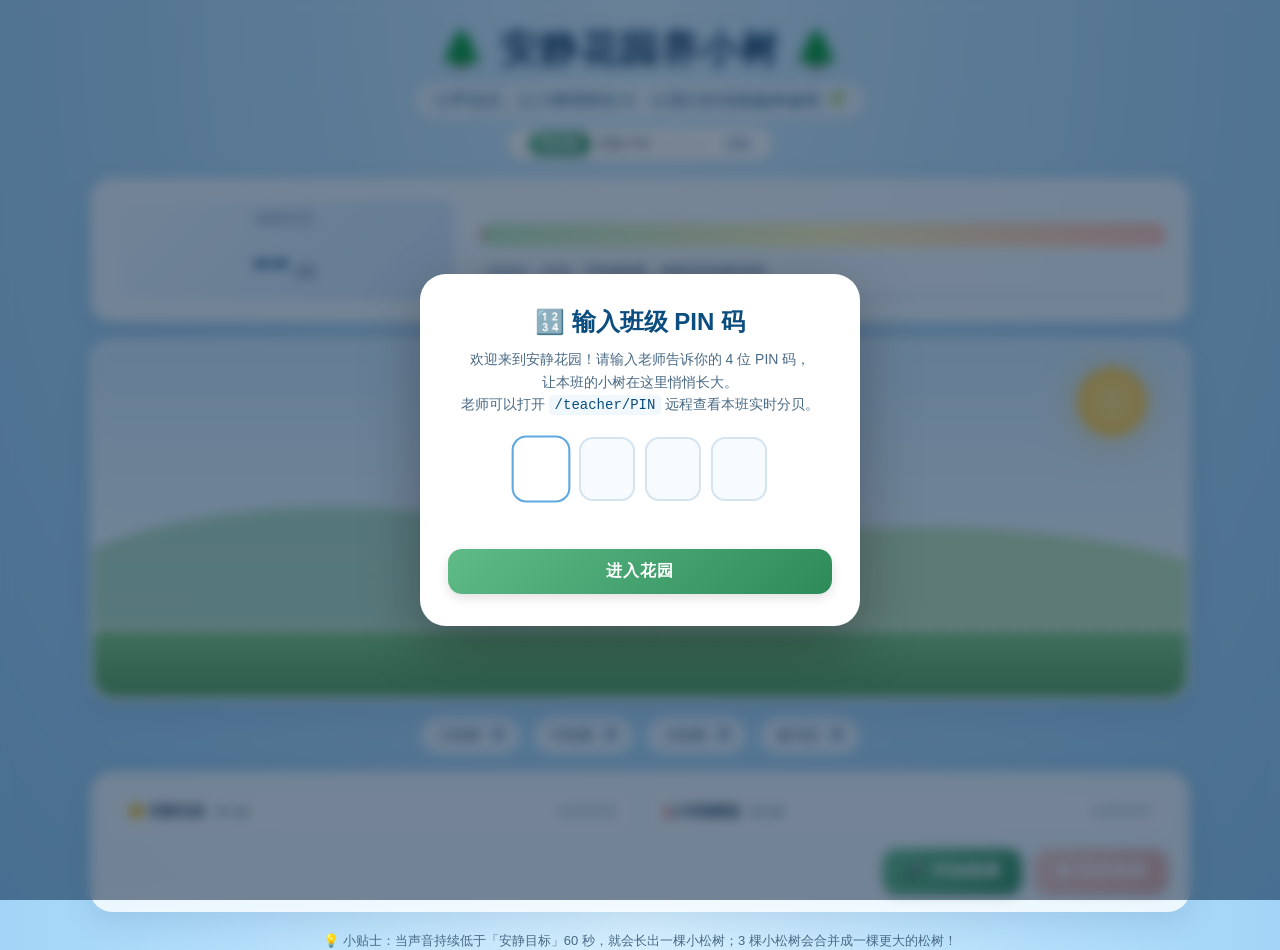
<file: static/index.html>
<!DOCTYPE html>
<html lang="zh-CN">
<head>
<meta charset="UTF-8">
<meta name="viewport" content="width=device-width, initial-scale=1.0">
<title>安静花园养小树</title>
<link rel="stylesheet" href="/static/style.css">
</head>
<body>
  <!-- ============ PIN modal (first visit only) ============ -->
  <div class="pin-overlay" id="pinOverlay" hidden>
    <div class="pin-modal">
      <h2>🔢 输入班级 PIN 码</h2>
      <p>
        欢迎来到安静花园！请输入老师告诉你的 4 位 PIN 码，<br>
        让本班的小树在这里悄悄长大。<br>
        老师可以打开 <code>/teacher/PIN</code> 远程查看本班实时分贝。
      </p>
      <div class="pin-inputs" id="pinInputs">
        <input maxlength="1" inputmode="numeric" pattern="[0-9]" autocomplete="off">
        <input maxlength="1" inputmode="numeric" pattern="[0-9]" autocomplete="off">
        <input maxlength="1" inputmode="numeric" pattern="[0-9]" autocomplete="off">
        <input maxlength="1" inputmode="numeric" pattern="[0-9]" autocomplete="off">
      </div>
      <div class="pin-error" id="pinError"></div>
      <button id="pinConfirm" class="btn btn-primary">进入花园</button>
    </div>
  </div>

  <header>
    <h1><span class="emoji">🌲</span> 安静花园养小树 <span class="emoji">🌲</span></h1>
    <p class="slogan">小声说话，让小树悄悄长大 · 让我们的花园越来越美 🌱</p>
    <div>
      <span class="pin-badge">
        <span class="role-tag student">学生端</span>
        班级 PIN: <strong id="pinDisplay">----</strong>
        <button id="changePinBtn" type="button">切换</button>
      </span>
    </div>
  </header>

  <main>
    <!-- Schedule banner: shown when teacher's schedule is set & we're outside it -->
    <div class="schedule-banner" id="scheduleBanner" hidden>
      <span class="banner-icon">⏸</span>
      <span class="banner-text">当前不在监听时段，老师未启用本时段。小树状态保持不变，可放心活动。</span>
    </div>

    <!-- Remote-call indicator: shown when teacher initiates camera/intercom -->
    <div class="remote-call-banner" id="remoteCallBanner" hidden>
      <span class="banner-icon">📹</span>
      <span class="banner-text" id="remoteCallText">老师正在请求查看课堂…</span>
      <button id="hangupRemoteBtn" class="link-btn" type="button">断开</button>
    </div>

    <!-- Status -->
    <section class="card status-card">
      <div class="db-display">
        <span class="db-label">当前分贝</span>
        <span class="db-value" id="dbValue">--</span>
        <span class="db-unit">dB</span>
      </div>
      <div class="meter-wrapper">
        <div class="db-meter">
          <div class="db-bar" id="dbBar"></div>
          <div class="db-marker quiet-marker" id="quietMarker">
            <span class="marker-label">安静线</span>
          </div>
          <div class="db-marker loud-marker" id="loudMarker">
            <span class="marker-label">吵闹线</span>
          </div>
        </div>
        <div class="progress-info">
          <span class="status-text" id="statusText">
            <span class="pill idle">未开始</span>点击「开始检测」按钮启动麦克风
          </span>
          <div class="progress-bar">
            <div class="progress-fill" id="progressFill"></div>
          </div>
        </div>
      </div>
    </section>

    <!-- Garden -->
    <section class="card" style="padding: 0; overflow: hidden;">
      <div class="garden" id="garden">
        <div class="sun"></div>
        <div class="hill-back"></div>
        <div class="hill-front"></div>
        <div class="grass"></div>
        <div class="trees" id="trees"></div>
        <div class="empty-hint" id="emptyHint">花园还是空的，让我们一起保持安静吧 🌱</div>
      </div>
    </section>

    <div class="stats">
      <span class="stat">小松树：<strong id="statSmall">0</strong></span>
      <span class="stat">中松树：<strong id="statMedium">0</strong></span>
      <span class="stat">大松树：<strong id="statLarge">0</strong></span>
      <span class="stat">参天松：<strong id="statHuge">0</strong></span>
    </div>

    <!-- Controls -->
    <section class="card controls">
      <div class="setting">
        <label>🤫 安静目标</label>
        <span class="unit" id="quietTargetDisplay">40 dB</span>
        <span class="unit" style="margin-left:auto;font-size:12px;opacity:0.6">由老师设置</span>
      </div>
      <div class="setting">
        <label>📢 吵闹阈值</label>
        <span class="unit" id="loudTargetDisplay">80 dB</span>
        <span class="unit" style="margin-left:auto;font-size:12px;opacity:0.6">由老师设置</span>
      </div>
      <div class="buttons">
        <button id="startBtn" class="btn btn-primary">🎤 开始检测</button>
        <button id="stopBtn" class="btn btn-secondary" disabled>⏹ 结束检测</button>
      </div>
    </section>
  </main>

  <footer>
    💡 小贴士：当声音持续低于「安静目标」60 秒，就会长出一棵小松树；3 棵小松树会合并成一棵更大的松树！
  </footer>

  <script src="/static/garden.js"></script>
  <script src="/static/relay.js"></script>
  <script>
  (function () {
    'use strict';

    const STORAGE_KEY = 'quiet-tree-pin';
    const SAMPLE_INTERVAL_MS = 200;
    const DB_OFFSET = 90;

    const $ = (id) => document.getElementById(id);
    const dbValueEl    = $('dbValue');
    const dbBarEl      = $('dbBar');
    const quietMarker  = $('quietMarker');
    const loudMarker   = $('loudMarker');
    const statusText   = $('statusText');
    const progressFill = $('progressFill');
    const treesEl      = $('trees');
    const emptyHint    = $('emptyHint');
    const startBtn     = $('startBtn');
    const stopBtn      = $('stopBtn');
    const quietDisp    = $('quietTargetDisplay');
    const loudDisp     = $('loudTargetDisplay');
    const pinDisplay   = $('pinDisplay');
    const changePinBtn = $('changePinBtn');
    const stats = {
      small: $('statSmall'), medium: $('statMedium'),
      large: $('statLarge'), huge: $('statHuge'),
    };
    const scheduleBanner   = $('scheduleBanner');
    const remoteCallBanner = $('remoteCallBanner');
    const remoteCallText   = $('remoteCallText');
    const hangupRemoteBtn  = $('hangupRemoteBtn');

    // ------------- PIN modal -------------
    const pinOverlay = $('pinOverlay');
    const pinError   = $('pinError');
    const pinInputs  = [...$('pinInputs').querySelectorAll('input')];
    const pinConfirm = $('pinConfirm');

    function loadPin() {
      const v = localStorage.getItem(STORAGE_KEY);
      return /^\d{4}$/.test(v || '') ? v : null;
    }
    function savePin(pin) { localStorage.setItem(STORAGE_KEY, pin); }
    function showPinModal() {
      pinOverlay.hidden = false;
      pinInputs.forEach(i => i.value = '');
      pinError.textContent = '';
      setTimeout(() => pinInputs[0].focus(), 100);
    }
    function hidePinModal() { pinOverlay.hidden = true; }

    pinInputs.forEach((inp, idx) => {
      inp.addEventListener('input', (e) => {
        const v = e.target.value.replace(/\D/g, '');
        e.target.value = v.slice(-1);
        if (e.target.value && idx < pinInputs.length - 1) {
          pinInputs[idx + 1].focus();
        }
        if (pinInputs.every(i => /^\d$/.test(i.value))) {
          // auto-submit feel; user still confirms
        }
      });
      inp.addEventListener('keydown', (e) => {
        if (e.key === 'Backspace' && !inp.value && idx > 0) {
          pinInputs[idx - 1].focus();
          pinInputs[idx - 1].value = '';
          e.preventDefault();
        }
        if (e.key === 'Enter') confirmPin();
      });
      inp.addEventListener('paste', (e) => {
        e.preventDefault();
        const text = (e.clipboardData || window.clipboardData).getData('text');
        const digits = text.replace(/\D/g, '').slice(0, 4);
        digits.split('').forEach((d, i) => {
          if (pinInputs[i]) pinInputs[i].value = d;
        });
        if (digits.length === 4) pinInputs[3].focus();
      });
    });
    pinConfirm.addEventListener('click', confirmPin);

    function confirmPin() {
      const pin = pinInputs.map(i => i.value).join('');
      if (!/^\d{4}$/.test(pin)) {
        pinError.textContent = '请输入完整的 4 位数字 PIN 码';
        return;
      }
      savePin(pin);
      pinDisplay.textContent = pin;
      hidePinModal();
      onPinReady(pin);
    }

    changePinBtn.addEventListener('click', () => {
      stopDetection();
      localStorage.removeItem(STORAGE_KEY);
      pinDisplay.textContent = '----';
      showPinModal();
    });

    // ------------- Audio capture -------------
    let audioCtx = null, mediaStream = null, analyser = null, sourceNode = null;
    let animationFrameId = null, isRunning = false, smoothedDb = 0, currentDb = 0;
    let sampleTimer = null;
    let serverState = null;
    let pollTimer = null;
    let activePin = null;

    async function startDetection() {
      if (isRunning) return;
      try {
        mediaStream = await navigator.mediaDevices.getUserMedia({
          audio: { echoCancellation: false, noiseSuppression: false, autoGainControl: false }
        });
      } catch (err) {
        let msg = '无法打开麦克风：' + (err.message || err);
        if (err.name === 'NotAllowedError') {
          msg = '麦克风权限被拒绝，请在浏览器允许麦克风后重试。';
        } else if (location.protocol !== 'https:'
            && location.hostname !== 'localhost'
            && location.hostname !== '127.0.0.1') {
          msg += '（当前地址 ' + location.host
              + ' 非 https/localhost，浏览器会拒绝麦克风）';
        }
        renderStatus('idle', '⚠️ ' + msg);
        return;
      }
      audioCtx = new (window.AudioContext || window.webkitAudioContext)();
      sourceNode = audioCtx.createMediaStreamSource(mediaStream);
      analyser = audioCtx.createAnalyser();
      analyser.fftSize = 2048;
      analyser.smoothingTimeConstant = 0.4;
      sourceNode.connect(analyser);

      isRunning = true;
      startBtn.disabled = true;
      stopBtn.disabled = false;
      audioLoop();
      sampleTimer = setInterval(postSample, SAMPLE_INTERVAL_MS);
    }

    function stopDetection() {
      isRunning = false;
      if (animationFrameId) { cancelAnimationFrame(animationFrameId); animationFrameId = null; }
      if (sampleTimer) { clearInterval(sampleTimer); sampleTimer = null; }
      if (mediaStream) { mediaStream.getTracks().forEach(t => t.stop()); mediaStream = null; }
      if (audioCtx) { audioCtx.close().catch(() => {}); audioCtx = null; }
      sourceNode = null; analyser = null;
      startBtn.disabled = false;
      stopBtn.disabled = true;
      dbValueEl.textContent = '--';
      dbValueEl.classList.remove('quiet', 'loud');
      dbBarEl.style.width = '0%';
      progressFill.style.width = '0%';
      progressFill.classList.remove('loud');
      currentDb = 0; smoothedDb = 0;
    }

    function audioLoop() {
      if (!isRunning || !analyser) return;
      const buf = new Float32Array(analyser.fftSize);
      analyser.getFloatTimeDomainData(buf);
      let sumSq = 0;
      for (let i = 0; i < buf.length; i++) sumSq += buf[i] * buf[i];
      const rms = Math.sqrt(sumSq / buf.length);
      let db = (rms < 1e-7) ? 0 : (20 * Math.log10(rms) + DB_OFFSET);
      if (db < 0) db = 0;
      if (db > QG.MAX_DB_DISPLAY) db = QG.MAX_DB_DISPLAY;
      smoothedDb = smoothedDb * 0.7 + db * 0.3;
      currentDb = Math.round(smoothedDb);

      dbValueEl.textContent = currentDb;
      dbBarEl.style.width = ((smoothedDb / QG.MAX_DB_DISPLAY) * 100).toFixed(1) + '%';

      if (serverState && serverState.settings) {
        const q = serverState.settings.quietTarget;
        const l = serverState.settings.loudTarget;
        dbValueEl.classList.toggle('quiet', currentDb <= q);
        dbValueEl.classList.toggle('loud', currentDb >= l);
      }

      animationFrameId = requestAnimationFrame(audioLoop);
    }

    async function postSample() {
      if (!activePin) return;
      try {
        await fetch('/api/sample', {
          method: 'POST',
          headers: { 'Content-Type': 'application/json' },
          body: JSON.stringify({ pin: activePin, db: currentDb }),
          keepalive: true,
        });
      } catch (e) { /* ignore */ }
    }

    // ------------- Server state polling (SSE) -------------
    let evtSource = null;
    function connectStream(pin) {
      if (evtSource) { evtSource.close(); evtSource = null; }
      evtSource = new EventSource('/api/stream/' + pin);
      evtSource.onmessage = (e) => {
        try { applyServerState(JSON.parse(e.data)); } catch (err) {}
      };
      evtSource.addEventListener('signal', (e) => {
        let msg;
        try { msg = JSON.parse(e.data); } catch (_) { return; }
        handleSignal(msg);
      });
      evtSource.onerror = () => { /* will auto-reconnect */ };
    }

    // ====================== WebRTC answer (student side) ======================

    let pc = null;            // RTCPeerConnection (used in P2P mode)
    let callStream = null;    // separate getUserMedia stream for the call (camera+mic, EC on)
    let pendingIce = [];      // ICE candidates that arrived before we set remote desc
    let routeProbeTimer = null;
    let relay = null;         // QGRelay.WSRelay (used in server-relay mode)
    let callMode = 'idle';    // 'idle' | 'p2p' | 'relay'

    async function handleSignal(msg) {
      if (!msg || msg.from === 'student') return; // ignore our own
      if (msg.type === 'offer') {
        await acceptCall(msg.data);
      } else if (msg.type === 'ice') {
        if (pc && msg.data) {
          if (pc.remoteDescription) {
            try { await pc.addIceCandidate(msg.data); } catch (_) {}
          } else {
            pendingIce.push(msg.data);
          }
        }
      } else if (msg.type === 'fallback-relay') {
        // Teacher couldn't establish P2P — switch to server WebSocket relay.
        await switchToRelay();
      } else if (msg.type === 'hangup') {
        showCallBanner('老师已挂断。');
        setTimeout(() => { remoteCallBanner.hidden = true; }, 1500);
        cleanupCall();
      }
    }

    async function switchToRelay() {
      // Tear down any in-flight P2P attempt.
      if (pc) { try { pc.close(); } catch (_) {} pc = null; }
      if (routeProbeTimer) { clearInterval(routeProbeTimer); routeProbeTimer = null; }
      callMode = 'relay';
      showCallBanner('🛰 P2P 连不上，切换到服务器中转，正在打开摄像头…');

      // We may already have a callStream from the P2P attempt — reuse if so.
      if (!callStream) {
        try {
          callStream = await navigator.mediaDevices.getUserMedia({
            video: { width: { ideal: 640 }, height: { ideal: 480 }, facingMode: 'user' },
            audio: { echoCancellation: true, noiseSuppression: true, autoGainControl: true },
          });
        } catch (err) {
          showCallBanner('⚠ 无法打开摄像头/麦克风：' + (err.message || err));
          cleanupCall();
          return;
        }
      }

      // Make sure there's a hidden audio sink for incoming teacher voice.
      let audioEl = document.getElementById('teacherAudio');
      if (!audioEl) {
        audioEl = document.createElement('audio');
        audioEl.id = 'teacherAudio';
        audioEl.autoplay = true;
        audioEl.playsInline = true;
        document.body.appendChild(audioEl);
      }

      relay = new QGRelay.WSRelay(activePin, 'student');
      relay.attachReceiver(audioEl);
      relay.onError = (e) => showCallBanner('⚠ 中转出错：' + (e.message || e));
      relay.onClose = () => { /* server may close peer end; cleanup happens on hangup */ };
      relay.onReceiveStarted = () => {
        showCallBanner('🎥 老师正在远程查看 + 对讲 · 🛰 服务器中转');
      };
      try {
        await relay.open();
      } catch (e) {
        showCallBanner('⚠ 无法连上中转通道：' + (e.message || e));
        cleanupCall();
        return;
      }
      relay.startSending(callStream, /*hasVideo=*/true);
      showCallBanner('🛰 已上线服务器中转，等待老师端接通…');
    }

    function showCallBanner(text) {
      remoteCallBanner.hidden = false;
      remoteCallText.textContent = text;
    }

    async function acceptCall(offer) {
      if (pc) { cleanupCall(); }
      callMode = 'p2p';
      showCallBanner('📹 老师请求查看课堂，正在打开摄像头与麦克风…');
      try {
        callStream = await navigator.mediaDevices.getUserMedia({
          video: { width: { ideal: 640 }, height: { ideal: 480 }, facingMode: 'user' },
          audio: { echoCancellation: true, noiseSuppression: true, autoGainControl: true },
        });
      } catch (err) {
        showCallBanner('⚠ 无法打开摄像头/麦克风：' + (err.message || err));
        sendStudentSignal('hangup', null);
        return;
      }
      // Mirror teacher's iceServers from the broadcast settings (so the same
      // TURN config works on both sides).
      const iceServers = QG.buildIceServers(serverState && serverState.settings);
      pc = new RTCPeerConnection({ iceServers, iceTransportPolicy: 'all' });
      callStream.getTracks().forEach(t => pc.addTrack(t, callStream));

      pc.ontrack = (e) => {
        // teacher's voice → audio sink for intercom
        let audioEl = document.getElementById('teacherAudio');
        if (!audioEl) {
          audioEl = document.createElement('audio');
          audioEl.id = 'teacherAudio';
          audioEl.autoplay = true;
          audioEl.playsInline = true;
          document.body.appendChild(audioEl);
        }
        audioEl.srcObject = e.streams[0];
      };
      pc.onicecandidate = (e) => {
        if (e.candidate) sendStudentSignal('ice', e.candidate.toJSON());
      };
      pc.onconnectionstatechange = async () => {
        if (!pc) return;
        if (pc.connectionState === 'connected') {
          // Show students whether teacher's traffic is going direct or via relay.
          const updateBanner = async () => {
            const t = await QG.probeConnectionType(pc);
            const d = QG.describeConnectionType(t);
            showCallBanner('🎥 老师正在远程查看 + 对讲 · ' + d.text);
          };
          await updateBanner();
          if (routeProbeTimer) clearInterval(routeProbeTimer);
          routeProbeTimer = setInterval(updateBanner, 5000);
        } else if (['failed','disconnected','closed'].includes(pc.connectionState)) {
          cleanupCall();
        }
      };

      try {
        await pc.setRemoteDescription(offer);
        // flush any ICE that arrived before remoteDescription
        for (const c of pendingIce) { try { await pc.addIceCandidate(c); } catch (_) {} }
        pendingIce = [];
        const answer = await pc.createAnswer();
        await pc.setLocalDescription(answer);
        sendStudentSignal('answer', { sdp: pc.localDescription.sdp, type: pc.localDescription.type });
      } catch (e) {
        showCallBanner('协商失败：' + e.message);
        cleanupCall();
      }
    }

    function cleanupCall() {
      if (pc) { try { pc.close(); } catch (_) {} pc = null; }
      if (relay) { try { relay.close(); } catch (_) {} relay = null; }
      if (callStream) { callStream.getTracks().forEach(t => t.stop()); callStream = null; }
      const audioEl = document.getElementById('teacherAudio');
      if (audioEl) {
        try { audioEl.srcObject = null; audioEl.removeAttribute('src'); audioEl.load(); }
        catch (_) {}
      }
      pendingIce = [];
      if (routeProbeTimer) { clearInterval(routeProbeTimer); routeProbeTimer = null; }
      callMode = 'idle';
    }

    function sendStudentSignal(type, data) {
      if (!activePin) return;
      fetch('/api/signal/' + activePin, {
        method: 'POST',
        headers: { 'Content-Type': 'application/json' },
        body: JSON.stringify({ from: 'student', type, data }),
      }).catch(() => {});
    }

    hangupRemoteBtn.addEventListener('click', () => {
      // Always tell teacher we're hanging up (works for both p2p & relay modes).
      sendStudentSignal('hangup', null);
      remoteCallBanner.hidden = true;
      cleanupCall();
    });
    window.addEventListener('beforeunload', () => { try { cleanupCall(); } catch (_) {} });

    function applyServerState(st) {
      serverState = st;
      // Settings display
      quietDisp.textContent = st.settings.quietTarget + ' dB';
      loudDisp.textContent  = st.settings.loudTarget + ' dB';
      QG.updateMarkers({ quiet: quietMarker, loud: loudMarker }, st.settings);

      // Trees
      QG.renderTrees(treesEl, st.trees || []);
      QG.updateStats(stats, st.trees || []);
      emptyHint.style.display = (st.trees && st.trees.length) ? 'none' : '';

      // Schedule banner: only show if a schedule exists AND we're outside it
      const hasSched = (st.settings && Array.isArray(st.settings.schedule) && st.settings.schedule.length > 0);
      const outOfSched = hasSched && !st.inSchedule;
      scheduleBanner.hidden = !outOfSched;

      // Status text + progress bar (driven by server streaks)
      if (!isRunning) {
        renderStatus('idle', '点击「开始检测」按钮启动麦克风');
        progressFill.style.width = '0%';
        progressFill.classList.remove('loud');
        return;
      }
      if (outOfSched) {
        renderStatus('idle', '⏸ 当前不在监听时段，分贝仅显示，不会改变小树。');
        progressFill.style.width = '0%';
        progressFill.classList.remove('loud');
        return;
      }
      if (st.quietStreakMs > 0) {
        const remaining = QG.fmtSecondsRemaining(st.quietStreakMs, st.growDurationMs);
        const pct = Math.min(100, (st.quietStreakMs / st.growDurationMs) * 100);
        progressFill.style.width = pct + '%';
        progressFill.classList.remove('loud');
        renderStatus('quiet', '太棒啦！再坚持 <strong>' + remaining + '</strong> 秒就长出一棵小松树 🌱');
      } else if (st.loudStreakMs > 0) {
        const remaining = QG.fmtSecondsRemaining(st.loudStreakMs, st.shrinkDurationMs);
        const pct = Math.min(100, (st.loudStreakMs / st.shrinkDurationMs) * 100);
        progressFill.style.width = pct + '%';
        progressFill.classList.add('loud');
        renderStatus('loud', '太吵啦！再吵 <strong>' + remaining + '</strong> 秒就会失去一棵松树 😢');
      } else {
        progressFill.style.width = '0%';
        progressFill.classList.remove('loud');
        renderStatus('idle', '正在监测中…再小一点点就能种树啦~');
      }
    }

    function renderStatus(kind, html) {
      let cls = 'idle', txt = '监测中';
      if (kind === 'quiet') { cls = 'quiet'; txt = '安静中'; }
      else if (kind === 'loud') { cls = 'loud'; txt = '太吵啦'; }
      else if (!isRunning) { txt = '未开始'; }
      statusText.innerHTML = '<span class="pill ' + cls + '">' + txt + '</span>' + html;
    }

    // ------------- Wiring -------------
    startBtn.addEventListener('click', startDetection);
    stopBtn.addEventListener('click', stopDetection);

    function onPinReady(pin) {
      activePin = pin;
      pinDisplay.textContent = pin;
      connectStream(pin);
    }

    // Initial bootstrap
    const stored = loadPin();
    if (stored) {
      pinDisplay.textContent = stored;
      onPinReady(stored);
    } else {
      showPinModal();
    }

    window.addEventListener('beforeunload', () => {
      if (evtSource) evtSource.close();
    });
  })();
  </script>
</body>
</html>
</file>
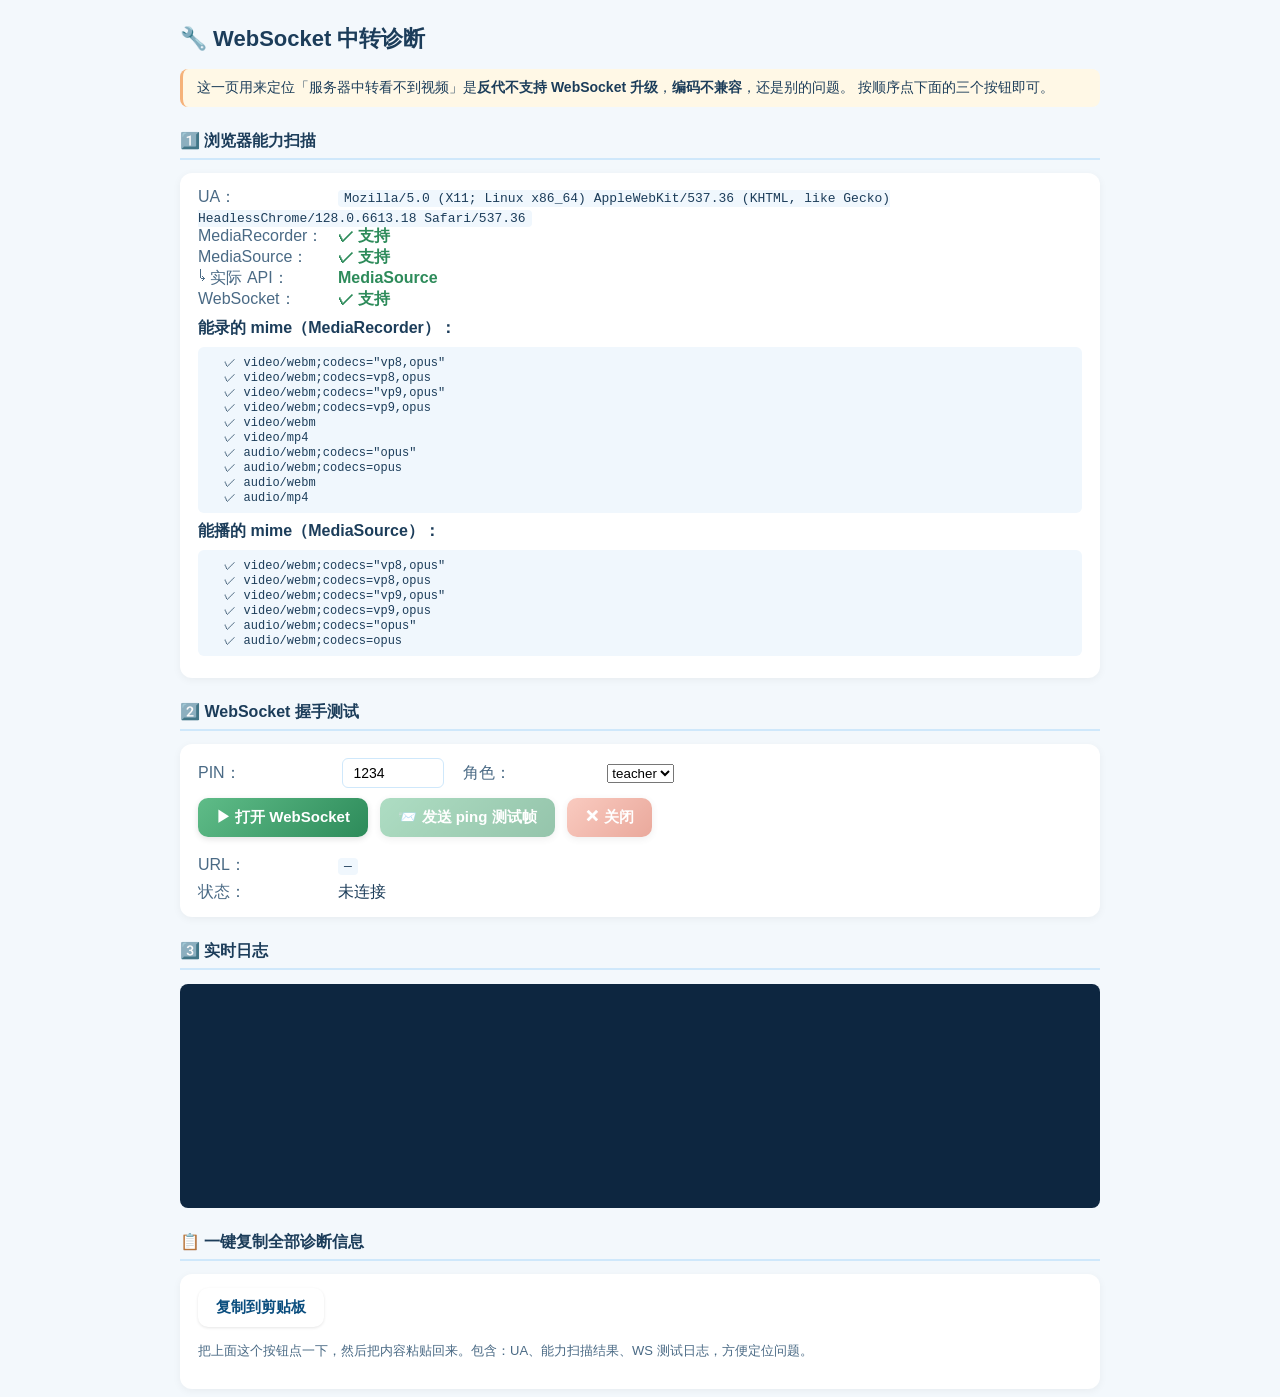
<file: static/relay-test.html>
<!DOCTYPE html>
<html lang="zh-CN">
<head>
<meta charset="UTF-8">
<meta name="viewport" content="width=device-width, initial-scale=1.0">
<title>WebSocket 中转诊断 · 安静花园</title>
<style>
  body { font-family: -apple-system, "PingFang SC", "Microsoft YaHei", sans-serif;
         max-width: 920px; margin: 24px auto; padding: 0 16px; color: #1c3d5a;
         background: #f3f8fc; }
  h1 { font-size: 22px; }
  h2 { font-size: 16px; margin-top: 24px; padding-bottom: 6px; border-bottom: 2px solid #cfe8fb; }
  .row { background: #fff; border-radius: 12px; padding: 14px 18px; margin: 12px 0;
         box-shadow: 0 2px 8px rgba(0,0,0,0.05); }
  .ok  { color: #2d8b5a; font-weight: 600; }
  .err { color: #d6553b; font-weight: 600; }
  .warn{ color: #a16a1f; font-weight: 600; }
  pre  { background: #f0f7fd; padding: 8px 12px; border-radius: 6px; overflow-x: auto;
         font-size: 12px; margin: 8px 0; white-space: pre-wrap; word-break: break-all; }
  code { background: #f0f7fd; padding: 1px 6px; border-radius: 4px; font-size: 13px; }
  button { font-size: 15px; padding: 10px 18px; border-radius: 10px; border: none;
           background: linear-gradient(135deg, #5fbc88, #2d8b5a); color: #fff;
           cursor: pointer; font-weight: 600; box-shadow: 0 2px 6px rgba(0,0,0,0.12);
           margin-right: 8px; margin-bottom: 6px; }
  button:disabled { opacity: 0.5; cursor: not-allowed; }
  button.secondary { background: linear-gradient(135deg, #f59783, #d6553b); }
  button.ghost { background: #fff; color: #0a4d7e; box-shadow: 0 1px 3px rgba(0,0,0,0.1); }
  #log { background: #0d2640; color: #cfe8fb; padding: 12px; border-radius: 8px;
         font-family: ui-monospace, "SF Mono", Menlo, monospace; font-size: 12px;
         line-height: 1.6; min-height: 200px; max-height: 400px; overflow-y: auto;
         white-space: pre-wrap; }
  .row .label { display: inline-block; min-width: 140px; color: #4a6a85; }
  .pin-box { background: #fff8e6; border-left: 3px solid #f5b27a; padding: 10px 14px;
             border-radius: 8px; margin: 12px 0; font-size: 14px; }
  input[type=text] { padding: 6px 10px; border: 1px solid #cfe8fb; border-radius: 6px;
                     font-size: 14px; }
</style>
</head>
<body>

<h1>🔧 WebSocket 中转诊断</h1>
<div class="pin-box">
  这一页用来定位「服务器中转看不到视频」是<b>反代不支持 WebSocket 升级</b>，<b>编码不兼容</b>，还是别的问题。
  按顺序点下面的三个按钮即可。
</div>

<h2>1️⃣ 浏览器能力扫描</h2>
<div class="row" id="capsRow">
  <div><span class="label">UA：</span><code id="ua">…</code></div>
  <div><span class="label">MediaRecorder：</span><span id="hasMR">…</span></div>
  <div><span class="label">MediaSource：</span><span id="hasMS">…</span></div>
  <div><span class="label">↳ 实际 API：</span><span id="msKind">…</span></div>
  <div><span class="label">WebSocket：</span><span id="hasWS">…</span></div>
  <div style="margin-top:8px"><b>能录的 mime（MediaRecorder）：</b></div>
  <pre id="recMimes"></pre>
  <div><b>能播的 mime（MediaSource）：</b></div>
  <pre id="decMimes"></pre>
</div>

<h2>2️⃣ WebSocket 握手测试</h2>
<div class="row">
  <div>
    <span class="label">PIN：</span>
    <input type="text" id="testPin" value="9999" maxlength="4" pattern="[0-9]{4}" style="width:80px">
    <span class="label" style="margin-left:14px">角色：</span>
    <select id="testRole">
      <option value="teacher">teacher</option>
      <option value="student">student</option>
    </select>
  </div>
  <div style="margin-top:10px">
    <button id="connectBtn">▶ 打开 WebSocket</button>
    <button id="pingBtn" disabled>📨 发送 ping 测试帧</button>
    <button id="closeBtn" class="secondary" disabled>✕ 关闭</button>
  </div>
  <div style="margin-top:12px">
    <span class="label">URL：</span><code id="wsUrl">—</code>
  </div>
  <div style="margin-top:6px">
    <span class="label">状态：</span><span id="wsState">未连接</span>
  </div>
</div>

<h2>3️⃣ 实时日志</h2>
<div id="log"></div>

<h2>📋 一键复制全部诊断信息</h2>
<div class="row">
  <button id="copyBtn" class="ghost">复制到剪贴板</button>
  <span id="copyStatus" style="margin-left:10px;font-size:13px;color:#4a6a85"></span>
  <p style="font-size:13px;color:#4a6a85;margin-top:8px;line-height:1.6">
    把上面这个按钮点一下，然后把内容粘贴回来。包含：UA、能力扫描结果、WS 测试日志，方便定位问题。
  </p>
</div>

<script src="/static/relay.js"></script>
<script>
(function () {
  'use strict';
  const $ = (id) => document.getElementById(id);
  const logEl = $('log');
  let ws = null;
  let pingCount = 0;

  function log(line, kind) {
    const ts = new Date().toISOString().slice(11, 23);
    const prefix = kind === 'err' ? '❌ ' : kind === 'ok' ? '✅ ' : kind === 'warn' ? '⚠ ' : '· ';
    logEl.textContent += `[${ts}] ${prefix}${line}\n`;
    logEl.scrollTop = logEl.scrollHeight;
  }
  function setState(s, kind) {
    $('wsState').textContent = s;
    $('wsState').className = kind || '';
  }

  // 1. capabilities
  (function() {
    const caps = QGRelay.discoverCaps();
    $('ua').textContent = caps.ua || '(unknown)';
    $('hasMR').textContent = caps.mr ? '✓ 支持' : '✗ 缺失';
    $('hasMR').className = caps.mr ? 'ok' : 'err';
    $('hasMS').textContent = caps.ms ? '✓ 支持' : '✗ 缺失';
    $('hasMS').className = caps.ms ? 'ok' : 'err';
    $('msKind').textContent = caps.msKind || '(都没有)';
    $('msKind').className = caps.msKind === 'ManagedMediaSource' ? 'warn' :
                              caps.msKind === 'MediaSource' ? 'ok' : 'err';
    $('hasWS').textContent = (typeof WebSocket !== 'undefined') ? '✓ 支持' : '✗ 缺失';
    $('hasWS').className = (typeof WebSocket !== 'undefined') ? 'ok' : 'err';
    $('recMimes').textContent = caps.record.length
      ? caps.record.map(m => '  ✓ ' + m).join('\n')
      : '  (无 — MediaRecorder 不可用)';
    $('decMimes').textContent = caps.decode.length
      ? caps.decode.map(m => '  ✓ ' + m).join('\n')
      : '  (无 — MediaSource 不可用)';
  })();

  // 2. ws test
  function connect() {
    const pin = $('testPin').value.trim();
    const role = $('testRole').value;
    if (!/^\d{4}$/.test(pin)) { alert('PIN 必须 4 位数字'); return; }
    const proto = (location.protocol === 'https:') ? 'wss:' : 'ws:';
    const url = `${proto}//${location.host}/api/relay/${pin}/${role}`;
    $('wsUrl').textContent = url;
    log('opening ' + url);
    setState('正在连接…', 'warn');

    try { ws = new WebSocket(url); }
    catch (e) { log('new WebSocket() threw: ' + e.message, 'err'); setState('构造失败', 'err'); return; }

    ws.binaryType = 'arraybuffer';
    ws.onopen = () => {
      log('onopen — 握手成功，readyState=' + ws.readyState, 'ok');
      setState('已连接 (readyState=' + ws.readyState + ')', 'ok');
      $('pingBtn').disabled = false;
      $('closeBtn').disabled = false;
      $('connectBtn').disabled = true;
    };
    ws.onmessage = (e) => {
      if (typeof e.data === 'string') {
        log('RX text (' + e.data.length + ' chars): ' + e.data.slice(0, 200));
      } else if (e.data instanceof ArrayBuffer) {
        log('RX binary (' + e.data.byteLength + ' bytes)');
      } else {
        log('RX (unknown type): ' + (typeof e.data));
      }
    };
    ws.onerror = (e) => {
      log('onerror — 连接出错（多半是反代不放行 Upgrade，或者 SSL/CORS 问题）', 'err');
      setState('错误', 'err');
    };
    ws.onclose = (e) => {
      log('onclose — code=' + e.code + ' reason="' + (e.reason || '') + '" wasClean=' + e.wasClean,
          e.code === 1000 ? 'ok' : 'err');
      // 常见 close code 解读
      const meaning = ({
        1000: '正常关闭',
        1001: '对端走了',
        1002: '协议错误',
        1006: '异常关闭（多半是反代/网络层面被切，常见于 Upgrade 没转发）',
        1009: '帧太大',
        1011: '服务端内部错误',
        1015: 'TLS 握手失败',
      })[e.code];
      if (meaning) log('  含义：' + meaning, e.code === 1006 ? 'err' : 'warn');
      setState('已关闭 (code=' + e.code + ')', e.code === 1000 ? '' : 'err');
      $('pingBtn').disabled = true;
      $('closeBtn').disabled = true;
      $('connectBtn').disabled = false;
    };
  }

  $('connectBtn').addEventListener('click', connect);
  $('pingBtn').addEventListener('click', () => {
    if (!ws || ws.readyState !== 1) return;
    pingCount++;
    const msg = JSON.stringify({ type: 'diag-ping', n: pingCount, ts: Date.now() });
    log('TX text: ' + msg);
    try { ws.send(msg); } catch (e) { log('send failed: ' + e.message, 'err'); }
    // also a binary frame
    const buf = new TextEncoder().encode('binary-ping-' + pingCount);
    log('TX binary: ' + buf.byteLength + ' bytes');
    try { ws.send(buf); } catch (e) { log('binary send failed: ' + e.message, 'err'); }
  });
  $('closeBtn').addEventListener('click', () => {
    if (ws) { try { ws.close(1000, 'user'); } catch (_) {} }
  });

  $('copyBtn').addEventListener('click', async () => {
    const text =
      '=== WebSocket 中转诊断 ===\n' +
      'page url: ' + location.href + '\n' +
      'UA: ' + (navigator.userAgent || '') + '\n\n' +
      '--- 能录 (record) ---\n' +
      $('recMimes').textContent + '\n' +
      '--- 能播 (decode) ---\n' +
      $('decMimes').textContent + '\n\n' +
      '--- WebSocket 测试 ---\n' +
      'WS URL: ' + $('wsUrl').textContent + '\n' +
      '状态: ' + $('wsState').textContent + '\n\n' +
      '--- 日志 ---\n' +
      logEl.textContent;
    try {
      await navigator.clipboard.writeText(text);
      $('copyStatus').textContent = '✅ 已复制，粘贴回来即可';
      $('copyStatus').className = 'ok';
    } catch (e) {
      $('copyStatus').textContent = '复制失败：' + e.message + '。请手动选中下面的文本';
      $('copyStatus').className = 'err';
      // dump to log so user can copy manually
      logEl.textContent = text + '\n\n=== 之前的日志 ===\n' + logEl.textContent;
    }
  });

  // 默认 PIN 用 1234（与你截图测试的 PIN 一致）
  if (location.search.includes('pin=')) {
    const m = location.search.match(/pin=(\d{4})/);
    if (m) $('testPin').value = m[1];
  } else {
    $('testPin').value = '1234';
  }
})();
</script>
</body>
</html>
</file>
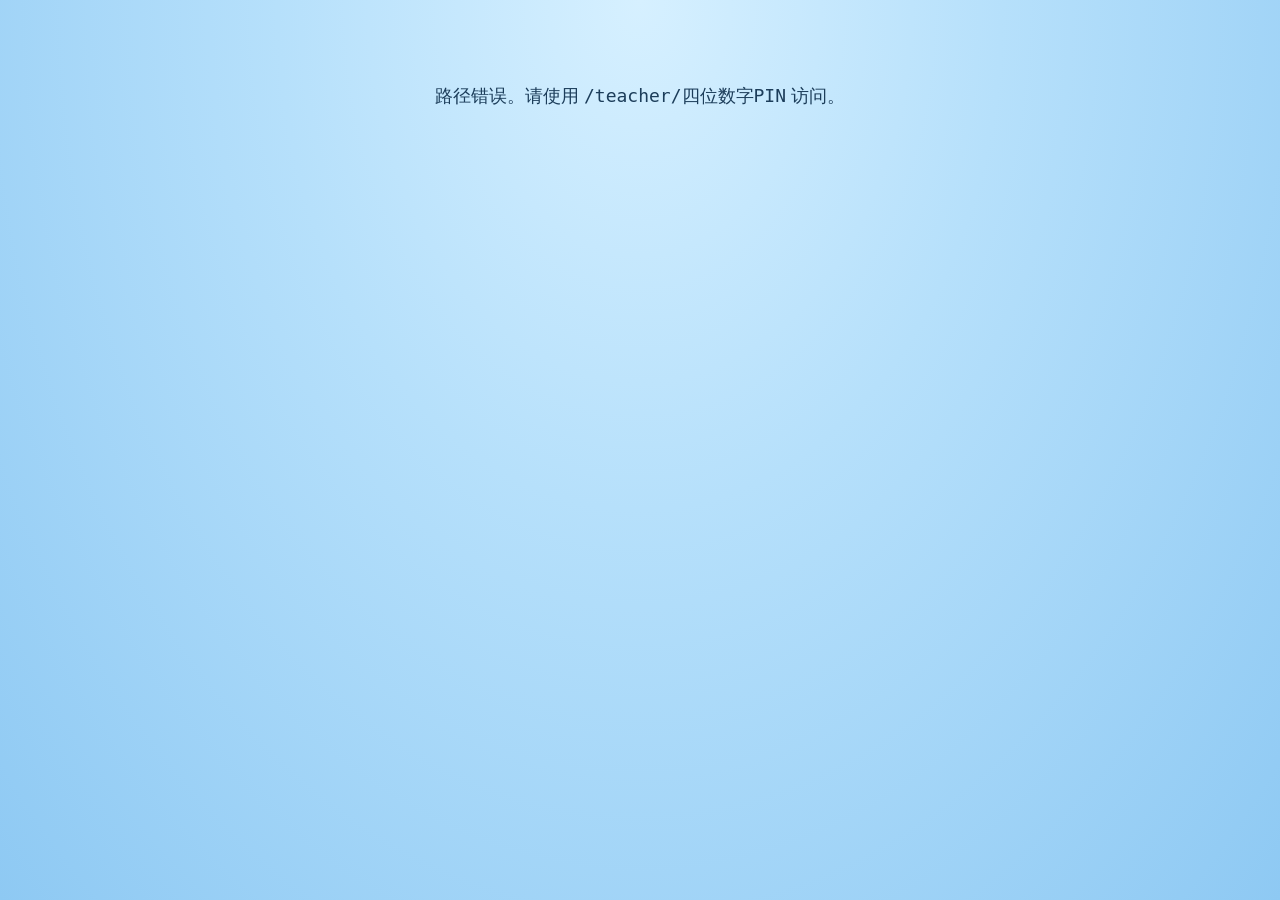
<file: static/teacher.html>
<!DOCTYPE html>
<html lang="zh-CN">
<head>
<meta charset="UTF-8">
<meta name="viewport" content="width=device-width, initial-scale=1.0">
<title>老师监控 · 安静花园</title>
<link rel="stylesheet" href="/static/style.css">
</head>
<body>
  <header>
    <h1><span class="emoji">👩‍🏫</span> 老师监控台 <span class="emoji">📊</span></h1>
    <p class="slogan">远程查看本班实时分贝 · 调节阈值 · Bark 通知到手机</p>
    <div>
      <span class="pin-badge">
        <span class="role-tag">老师端</span>
        班级 PIN: <strong id="pinDisplay">----</strong>
        <span class="online-dot" id="onlineDot"></span>
        <span id="onlineLabel" style="font-size:12px;color:#4a6a85;">未连接</span>
        <span class="schedule-pill" id="schedulePill" hidden></span>
      </span>
    </div>
  </header>

  <main>
    <!-- Status -->
    <section class="card status-card">
      <div class="db-display">
        <span class="db-label">班级实时分贝</span>
        <span class="db-value offline" id="dbValue">--</span>
        <span class="db-unit">dB</span>
      </div>
      <div class="meter-wrapper">
        <div class="db-meter">
          <div class="db-bar" id="dbBar"></div>
          <div class="db-marker quiet-marker" id="quietMarker">
            <span class="marker-label">安静线</span>
          </div>
          <div class="db-marker loud-marker" id="loudMarker">
            <span class="marker-label">吵闹线</span>
          </div>
        </div>
        <div class="progress-info">
          <span class="status-text" id="statusText">
            <span class="pill offline">未连接</span>等待学生端发送数据…
          </span>
          <div class="progress-bar">
            <div class="progress-fill" id="progressFill"></div>
          </div>
        </div>
      </div>
    </section>

    <!-- Garden -->
    <section class="card" style="padding: 0; overflow: hidden;">
      <div class="garden" id="garden">
        <div class="sun"></div>
        <div class="hill-back"></div>
        <div class="hill-front"></div>
        <div class="grass"></div>
        <div class="trees" id="trees"></div>
        <div class="empty-hint" id="emptyHint">花园还是空的，等待小树生长 🌱</div>
      </div>
    </section>

    <div class="stats">
      <span class="stat">小松树：<strong id="statSmall">0</strong></span>
      <span class="stat">中松树：<strong id="statMedium">0</strong></span>
      <span class="stat">大松树：<strong id="statLarge">0</strong></span>
      <span class="stat">参天松：<strong id="statHuge">0</strong></span>
    </div>

    <!-- Threshold settings -->
    <section class="card">
      <div class="card-title">🎚️ 阈值设置（修改会即时同步给学生端）</div>
      <div class="controls">
        <div class="setting">
          <label>🤫 安静目标</label>
          <div class="stepper">
            <button class="step" type="button" data-target="quietTarget" data-delta="-5">−</button>
            <input type="number" id="quietTarget" min="0" max="120" step="1">
            <button class="step" type="button" data-target="quietTarget" data-delta="5">+</button>
          </div>
          <span class="unit">dB · 持续 60s 长树</span>
        </div>
        <div class="setting">
          <label>📢 吵闹阈值</label>
          <div class="stepper">
            <button class="step" type="button" data-target="loudTarget" data-delta="-5">−</button>
            <input type="number" id="loudTarget" min="0" max="120" step="1">
            <button class="step" type="button" data-target="loudTarget" data-delta="5">+</button>
          </div>
          <span class="unit">dB · 持续 60s 失树</span>
        </div>
        <div class="buttons">
          <button id="resetGardenBtn" class="btn btn-ghost btn-small">🌿 重置花园</button>
        </div>
      </div>
    </section>

    <!-- Bark notification settings -->
    <section class="card">
      <div class="card-title">📱 Bark 推送通知（手机端）</div>
      <div class="controls">
        <div class="setting full">
          <label>🔗 Bark 链接</label>
          <input type="url" id="barkUrl"
                 placeholder="例如：https://api.day.app/你的设备key"
                 autocomplete="off">
        </div>
        <div class="setting">
          <label>🚨 告警分贝</label>
          <div class="stepper">
            <button class="step" type="button" data-target="alertDb" data-delta="-5">−</button>
            <input type="number" id="alertDb" min="0" max="120" step="1">
            <button class="step" type="button" data-target="alertDb" data-delta="5">+</button>
          </div>
          <span class="unit">dB</span>
        </div>
        <div class="setting">
          <label>⏱ 持续时间</label>
          <div class="stepper">
            <button class="step" type="button" data-target="alertSeconds" data-delta="-10">−</button>
            <input type="number" id="alertSeconds" min="5" max="3600" step="5">
            <button class="step" type="button" data-target="alertSeconds" data-delta="10">+</button>
          </div>
          <span class="unit">秒</span>
        </div>
        <div class="buttons">
          <button id="testBarkBtn" class="btn btn-ghost btn-small">📨 发送测试通知</button>
        </div>
      </div>
      <div class="bark-status" id="barkStatus">提示：在手机上安装 Bark App，复制其中的 URL 粘贴到上面，再点击「发送测试通知」验证。</div>
    </section>

    <!-- ============ 监听时段 ============ -->
    <section class="card">
      <div class="card-title">📅 监听时段（按周循环）</div>
      <div class="schedule-meta" id="scheduleMeta">
        当前服务器时间 <strong id="serverNowDisplay">--</strong> ·
        <span id="scheduleSummary">尚未设置任何时段，将始终监听。</span>
      </div>
      <div class="schedule-list" id="scheduleList"></div>
      <div class="schedule-actions">
        <button id="addScheduleBtn" class="btn btn-ghost btn-small" type="button">➕ 添加时段</button>
        <button id="addCommonBtn" class="btn btn-ghost btn-small" type="button">📚 一键添加：周一–周五 上午</button>
      </div>
      <div class="schedule-help">
        留空表示始终监听。每个时段独立设置：星期几 / 起始时间 / 结束时间。<br>
        例如：<code>周五 14:00 — 15:00</code> 表示每周五下午 2 点到 3 点（自习课）才会进行分贝监听、长树/失树和 Bark 告警；<b>不在时段内时分贝仍可看，但不会改变小树或推送告警。</b><br>
        时间按服务器本地时间，请确保服务器时区为学校所在时区。
      </div>
    </section>

    <!-- ============ 远程摄像头 + 对讲 ============ -->
    <section class="card">
      <div class="card-title">📹 远程摄像头与对讲（P2P 优先 · TURN 中转兜底）</div>
      <div class="webrtc-controls">
        <button id="callBtn" class="btn btn-primary btn-small" type="button">▶ 开始连接</button>
        <button id="hangupBtn" class="btn btn-secondary btn-small" type="button" disabled>⏹ 挂断</button>
        <button id="muteBtn" class="btn btn-ghost btn-small" type="button" disabled>🔇 静音我</button>
        <span class="webrtc-status" id="webrtcStatus">未连接</span>
        <span class="webrtc-route" id="webrtcRoute" hidden></span>
      </div>
      <div class="webrtc-mode">
        <span style="font-size:13px;color:#4a6a85">传输模式：</span>
        <label><input type="radio" name="callmode" value="auto" checked> 自动（P2P 优先 → 中转兜底）</label>
        <label><input type="radio" name="callmode" value="relay"> 强制服务器中转（调试用）</label>
      </div>
      <div class="webrtc-stage" id="webrtcStage">
        <video id="remoteVideo" class="webrtc-video" autoplay playsinline muted></video>
        <div class="webrtc-overlay" id="webrtcOverlay">点击「开始连接」请求查看学生端摄像头与课堂声音</div>
      </div>
      <audio id="remoteAudio" autoplay playsinline></audio>

      <details class="webrtc-turn">
        <summary>⚙ 高级：TURN 中转配置（连不上时启用服务器流量兜底）</summary>
        <div class="webrtc-turn-body">
          <div class="setting full">
            <label>🛰 TURN URI（多条用逗号分隔）</label>
            <input type="text" id="turnUrl" autocomplete="off"
                   placeholder="例如：turn:你的域名:3478?transport=udp,turn:你的域名:3478?transport=tcp">
          </div>
          <div class="setting">
            <label>👤 用户名</label>
            <input type="text" id="turnUsername" autocomplete="off" placeholder="coturn 中的 user">
          </div>
          <div class="setting">
            <label>🔑 凭据</label>
            <input type="text" id="turnCredential" autocomplete="off" placeholder="coturn 中的 password">
          </div>
        </div>
        <div class="webrtc-turn-help">
          留空表示<b>仅使用公共 STUN 做 P2P 直连</b>。若两端处于复杂 NAT / 公网封 UDP 等情况无法直连，
          请在自有服务器上部署 <a href="https://github.com/coturn/coturn" target="_blank" rel="noopener">coturn</a>，
          或者用第三方 TURN，把信息填入这里——优先 P2P，连不上时自动走中转。具体安装见仓库
          <code>docs/coturn-setup.md</code>。
        </div>
      </details>

      <div class="webrtc-help">
        点击「开始连接」会临时启用老师设备的麦克风、并请求学生端打开摄像头/麦克风。<br>
        通话音视频走 <b>WebRTC 端到端加密</b>；ICE 优先尝试 P2P 直连，失败时才使用配置的 TURN 服务器中转。<br>
        点击「挂断」立即释放摄像头与上行流量。
      </div>
    </section>
  </main>

  <footer>
    💡 学生端打开 <code style="background:#fff;padding:2px 6px;border-radius:4px">/</code> 输入相同的 PIN 后开始检测，本页将实时同步分贝和小树状态。
  </footer>

  <script src="/static/garden.js"></script>
  <script src="/static/relay.js"></script>
  <script>
  (function () {
    'use strict';

    // Extract PIN from /teacher/<pin>
    const m = window.location.pathname.match(/^\/teacher\/(\d{4})\/?$/);
    if (!m) {
      document.body.innerHTML =
        '<div style="padding:60px;text-align:center;font-size:18px">' +
        '路径错误。请使用 <code>/teacher/四位数字PIN</code> 访问。</div>';
      return;
    }
    const PIN = m[1];

    const $ = (id) => document.getElementById(id);
    const dbValueEl    = $('dbValue');
    const dbBarEl      = $('dbBar');
    const quietMarker  = $('quietMarker');
    const loudMarker   = $('loudMarker');
    const statusText   = $('statusText');
    const progressFill = $('progressFill');
    const treesEl      = $('trees');
    const emptyHint    = $('emptyHint');
    const pinDisplay   = $('pinDisplay');
    const onlineDot    = $('onlineDot');
    const onlineLabel  = $('onlineLabel');
    const stats = {
      small: $('statSmall'), medium: $('statMedium'),
      large: $('statLarge'), huge: $('statHuge'),
    };

    const inputs = {
      quietTarget:    $('quietTarget'),
      loudTarget:     $('loudTarget'),
      barkUrl:        $('barkUrl'),
      alertDb:        $('alertDb'),
      alertSeconds:   $('alertSeconds'),
      turnUrl:        $('turnUrl'),
      turnUsername:   $('turnUsername'),
      turnCredential: $('turnCredential'),
    };

    const schedulePill   = $('schedulePill');
    const scheduleListEl = $('scheduleList');
    const scheduleSummary= $('scheduleSummary');
    const serverNowDisp  = $('serverNowDisplay');
    const addScheduleBtn = $('addScheduleBtn');
    const addCommonBtn   = $('addCommonBtn');

    const callBtn      = $('callBtn');
    const hangupBtn    = $('hangupBtn');
    const muteBtn      = $('muteBtn');
    const webrtcStatus = $('webrtcStatus');
    const webrtcOverlay= $('webrtcOverlay');
    const remoteVideo  = $('remoteVideo');
    const remoteAudio  = $('remoteAudio');

    const DAY_NAMES = ['周一','周二','周三','周四','周五','周六','周日'];

    pinDisplay.textContent = PIN;

    // ------------- SSE -------------
    let evtSource = null;
    let lastState = null;
    let dirtyKeys = new Set();          // user is editing these — don't overwrite

    function connectStream() {
      if (evtSource) evtSource.close();
      evtSource = new EventSource('/api/stream/' + PIN);
      evtSource.onmessage = (e) => {
        try { applyServerState(JSON.parse(e.data)); } catch (err) {}
      };
      evtSource.addEventListener('signal', (e) => {
        let msg;
        try { msg = JSON.parse(e.data); } catch (_) { return; }
        handleSignal(msg);
      });
      evtSource.onerror = () => {
        onlineDot.classList.remove('live');
        onlineLabel.textContent = '连接断开，正在重连…';
      };
    }

    async function handleSignal(msg) {
      if (!msg || msg.from === 'teacher') return; // ignore our own
      if (msg.type === 'answer') {
        if (!pc || !msg.data) return;
        try { await pc.setRemoteDescription(msg.data); }
        catch (e) { setWebrtcStatus('应用 answer 失败：' + e.message, 'err'); }
      } else if (msg.type === 'ice') {
        if (!pc || !msg.data) return;
        try { await pc.addIceCandidate(msg.data); } catch (_) {}
      } else if (msg.type === 'hangup') {
        setWebrtcStatus('对方挂断');
        cleanupCall();
      }
    }

    function applyServerState(st) {
      lastState = st;

      // Online indicator
      if (st.online) {
        onlineDot.classList.add('live');
        onlineLabel.textContent = '学生端在线';
      } else {
        onlineDot.classList.remove('live');
        onlineLabel.textContent = '学生端离线';
      }

      // Server time + schedule status
      if (serverNowDisp) {
        const wd = (st.serverWeekday != null) ? DAY_NAMES[st.serverWeekday] : '';
        serverNowDisp.textContent = (wd ? wd + ' ' : '') + (st.serverTimeStr || '');
      }
      const sched = (st.settings && st.settings.schedule) || [];
      if (schedulePill) {
        if (sched.length === 0) {
          schedulePill.hidden = true;
        } else {
          schedulePill.hidden = false;
          if (st.inSchedule) {
            schedulePill.className = 'schedule-pill on';
            schedulePill.textContent = '⏵ 监听时段中';
          } else {
            schedulePill.className = 'schedule-pill off';
            schedulePill.textContent = '⏸ 不在监听时段';
          }
        }
      }
      if (scheduleSummary) {
        scheduleSummary.textContent = sched.length === 0
          ? '尚未设置任何时段，将始终监听。'
          : (sched.length + ' 个时段已设置 · ' +
             (st.inSchedule ? '当前正在监听 🟢' : '当前不在监听时段 ⏸'));
      }
      // Re-render schedule list only when not actively editing
      if (!dirtyKeys.has('schedule')) {
        renderScheduleList(sched);
      }

      // dB display
      if (st.online) {
        dbValueEl.textContent = st.currentDb;
        dbValueEl.classList.toggle('quiet', st.currentDb <= st.settings.quietTarget);
        dbValueEl.classList.toggle('loud',  st.currentDb >= st.settings.loudTarget);
        dbValueEl.classList.remove('offline');
      } else {
        dbValueEl.textContent = '--';
        dbValueEl.classList.remove('quiet', 'loud');
        dbValueEl.classList.add('offline');
      }
      dbBarEl.style.width = (st.online ? (st.currentDb / QG.MAX_DB_DISPLAY) * 100 : 0).toFixed(1) + '%';

      QG.updateMarkers({ quiet: quietMarker, loud: loudMarker }, st.settings);

      // Settings inputs (don't overwrite while user types)
      ['quietTarget', 'loudTarget', 'alertDb', 'alertSeconds', 'barkUrl',
       'turnUrl', 'turnUsername', 'turnCredential'].forEach(k => {
        if (!dirtyKeys.has(k) && document.activeElement !== inputs[k] &&
            inputs[k] && st.settings[k] != null) {
          inputs[k].value = st.settings[k];
        }
      });

      // Trees
      QG.renderTrees(treesEl, st.trees || []);
      QG.updateStats(stats, st.trees || []);
      emptyHint.style.display = (st.trees && st.trees.length) ? 'none' : '';

      // Progress
      if (!st.online) {
        statusText.innerHTML = '<span class="pill offline">学生端离线</span>等待学生端发送数据…';
        progressFill.style.width = '0%';
        progressFill.classList.remove('loud');
      } else if (st.quietStreakMs > 0) {
        const remaining = QG.fmtSecondsRemaining(st.quietStreakMs, st.growDurationMs);
        const pct = Math.min(100, (st.quietStreakMs / st.growDurationMs) * 100);
        progressFill.style.width = pct + '%';
        progressFill.classList.remove('loud');
        statusText.innerHTML = '<span class="pill quiet">安静中</span>再坚持 <strong>' + remaining + '</strong> 秒长出一棵小松树 🌱';
      } else if (st.loudStreakMs > 0) {
        const remaining = QG.fmtSecondsRemaining(st.loudStreakMs, st.shrinkDurationMs);
        const pct = Math.min(100, (st.loudStreakMs / st.shrinkDurationMs) * 100);
        progressFill.style.width = pct + '%';
        progressFill.classList.add('loud');
        statusText.innerHTML = '<span class="pill loud">太吵啦</span>再吵 <strong>' + remaining + '</strong> 秒会失去一棵松树 😢';
      } else {
        progressFill.style.width = '0%';
        progressFill.classList.remove('loud');
        statusText.innerHTML = '<span class="pill idle">监测中</span>声音处于安静线和吵闹线之间。';
      }

      // Bark status line
      const bs = $('barkStatus');
      if (st.lastBarkStatus) {
        const when = st.lastBarkSentAt
          ? new Date(st.lastBarkSentAt * 1000).toLocaleTimeString('zh-CN', { hour12: false })
          : '';
        const cls = st.lastBarkStatus.startsWith('OK') ? 'ok'
                  : st.lastBarkStatus.startsWith('ERR') ? 'err' : '';
        bs.className = 'bark-status ' + cls;
        bs.textContent = '上次推送：' + (when ? when + '  ' : '') + st.lastBarkStatus;
      }
    }

    // ------------- Settings save (debounced) -------------
    let saveTimer = null;
    function scheduleSave() {
      if (saveTimer) clearTimeout(saveTimer);
      saveTimer = setTimeout(saveSettings, 400);
    }
    async function saveSettings(extra) {
      const payload = {
        quietTarget:    QG.clampInt(inputs.quietTarget.value, 0, 120, 40),
        loudTarget:     QG.clampInt(inputs.loudTarget.value, 0, 120, 80),
        alertDb:        QG.clampInt(inputs.alertDb.value, 0, 120, 80),
        alertSeconds:   QG.clampInt(inputs.alertSeconds.value, 5, 3600, 60),
        barkUrl:        inputs.barkUrl.value.trim(),
        turnUrl:        inputs.turnUrl.value.trim(),
        turnUsername:   inputs.turnUsername.value.trim(),
        turnCredential: inputs.turnCredential.value.trim(),
      };
      // schedule comes from current edited state if dirty, else server's last view.
      payload.schedule = collectScheduleFromUI();
      if (extra) Object.assign(payload, extra);
      try {
        await fetch('/api/settings/' + PIN, {
          method: 'POST',
          headers: { 'Content-Type': 'application/json' },
          body: JSON.stringify(payload),
        });
      } catch (e) {
        $('barkStatus').className = 'bark-status err';
        $('barkStatus').textContent = '保存失败：' + e;
      }
      // After server confirms, the next SSE message will refresh inputs.
      dirtyKeys.clear();
    }

    // ====================== Schedule editor ======================

    function buildScheduleRow(slot, idx) {
      const row = document.createElement('div');
      row.className = 'schedule-row';
      row.dataset.idx = String(idx);

      const sel = document.createElement('select');
      sel.className = 'sched-day';
      DAY_NAMES.forEach((name, i) => {
        const opt = document.createElement('option');
        opt.value = String(i);
        opt.textContent = name;
        if (i === Number(slot.day)) opt.selected = true;
        sel.appendChild(opt);
      });

      const start = document.createElement('input');
      start.type = 'time'; start.className = 'sched-start';
      start.value = slot.start || '08:00';

      const dash  = document.createElement('span');
      dash.className = 'sched-dash'; dash.textContent = '—';

      const end   = document.createElement('input');
      end.type = 'time'; end.className = 'sched-end';
      end.value = slot.end || '09:00';

      const del   = document.createElement('button');
      del.type = 'button'; del.className = 'schedule-del';
      del.title = '删除此时段'; del.textContent = '✕';

      row.appendChild(sel);
      row.appendChild(start);
      row.appendChild(dash);
      row.appendChild(end);
      row.appendChild(del);

      const onChange = () => { dirtyKeys.add('schedule'); scheduleSave(); };
      sel.addEventListener('change', onChange);
      start.addEventListener('change', onChange);
      end.addEventListener('change', onChange);
      del.addEventListener('click', () => {
        row.remove();
        dirtyKeys.add('schedule');
        scheduleSave();
      });
      return row;
    }

    function renderScheduleList(list) {
      scheduleListEl.innerHTML = '';
      if (!list || list.length === 0) {
        const empty = document.createElement('div');
        empty.className = 'schedule-empty';
        empty.textContent = '⏱ 尚未设置任何时段，将始终监听本班声音。点击下方「添加时段」可开始排课。';
        scheduleListEl.appendChild(empty);
        return;
      }
      list.forEach((slot, i) => {
        scheduleListEl.appendChild(buildScheduleRow(slot, i));
      });
    }

    function collectScheduleFromUI() {
      // Read the schedule from whatever's currently rendered (preserves
      // user's in-flight edits even if SSE state hasn't echoed yet).
      const rows = [...scheduleListEl.querySelectorAll('.schedule-row')];
      return rows.map(r => ({
        day: parseInt(r.querySelector('.sched-day').value, 10),
        start: r.querySelector('.sched-start').value || '00:00',
        end:   r.querySelector('.sched-end').value   || '00:00',
      }));
    }

    let scheduleSaveTimer = null;
    function scheduleSave() {
      if (scheduleSaveTimer) clearTimeout(scheduleSaveTimer);
      scheduleSaveTimer = setTimeout(saveSettings, 400);
    }

    addScheduleBtn.addEventListener('click', () => {
      // append a default slot — server will sanitize on save
      const defaults = [{ day: 4, start: '14:00', end: '15:00' }];
      const cur = collectScheduleFromUI();
      cur.push(defaults[0]);
      renderScheduleList(cur);
      dirtyKeys.add('schedule');
      scheduleSave();
    });

    addCommonBtn.addEventListener('click', () => {
      const cur = collectScheduleFromUI();
      // Mon-Fri 08:00-12:00 (school morning) — duplicates skipped by sanitizer
      // are still fine, just re-saved.
      [0,1,2,3,4].forEach(d => cur.push({ day: d, start: '08:00', end: '12:00' }));
      renderScheduleList(cur);
      dirtyKeys.add('schedule');
      scheduleSave();
    });

    // ====================== Call orchestration (P2P → server relay) ======================
    //
    // Flow when teacher clicks 「开始连接」:
    //   1. Get teacher's mic via getUserMedia.
    //   2. Try WebRTC P2P. If RTCPeerConnection.connectionState reaches
    //      'connected' within P2P_TIMEOUT_MS, we're done — show 直连 badge.
    //   3. Otherwise close pc, send {type:'fallback-relay'} via SSE,
    //      open WSRelay over /api/relay/<pin>/teacher, and stream mic
    //      while receiving student's video+audio via MediaSource.

    const P2P_TIMEOUT_MS = 8000;     // give P2P 8 seconds before falling back
    const webrtcRoute = $('webrtcRoute');

    let pc = null;                   // RTCPeerConnection
    let localStream = null;          // teacher's mic stream
    let routeTimer = null;
    let p2pTimer = null;
    let mode = 'idle';               // 'idle' | 'p2p' | 'relay'
    let relay = null;                // QGRelay.WSRelay instance when in relay mode

    function setWebrtcStatus(text, kind) {
      webrtcStatus.textContent = text;
      webrtcStatus.className = 'webrtc-status' + (kind ? ' ' + kind : '');
    }
    function setRouteBadge(text, cls) {
      webrtcRoute.hidden = false;
      webrtcRoute.textContent = text;
      webrtcRoute.className = 'webrtc-route' + (cls ? ' ' + cls : '');
    }
    function setRouteBadgeFromIce(type) {
      const d = QG.describeConnectionType(type);
      setRouteBadge(d.text, d.cls);
    }
    function clearRouteBadge() {
      webrtcRoute.hidden = true; webrtcRoute.textContent = '';
      if (routeTimer) { clearInterval(routeTimer); routeTimer = null; }
    }

    async function startCall() {
      if (mode !== 'idle') return;
      if (!lastState || !lastState.online) {
        setWebrtcStatus('学生端离线，无法连接', 'err');
        return;
      }
      // iOS Safari refuses to autoplay <video> later (when MediaSource finally
      // gets data) unless we trigger a play() inside the user-gesture frame
      // that came from the click. Empty-source play() is harmless but locks
      // the autoplay permission for the rest of this page lifetime.
      try { remoteVideo.muted = true; remoteVideo.play().catch(() => {}); } catch (_) {}
      try { remoteAudio.muted = false; remoteAudio.play().catch(() => {}); } catch (_) {}
      setWebrtcStatus('请求麦克风权限…');
      try {
        localStream = await navigator.mediaDevices.getUserMedia({
          audio: { echoCancellation: true, noiseSuppression: true, autoGainControl: true },
          video: false,
        });
      } catch (err) {
        setWebrtcStatus('无法获取本机麦克风：' + (err.message || err), 'err');
        return;
      }
      callBtn.disabled = true;
      // Honor "强制服务器中转" radio: skip P2P entirely.
      const forced = document.querySelector('input[name="callmode"]:checked').value;
      if (forced === 'relay') {
        mode = 'relay';
        sendSignal('fallback-relay', null);
        setWebrtcStatus('强制中转模式 · 切换到服务器中转…');
        await startRelay();
      } else {
        mode = 'p2p';
        await tryP2P();
      }
    }

    async function tryP2P() {
      const iceServers = QG.buildIceServers(lastState && lastState.settings);
      pc = new RTCPeerConnection({ iceServers, iceTransportPolicy: 'all' });
      localStream.getTracks().forEach(t => pc.addTrack(t, localStream));
      try { pc.addTransceiver('video', { direction: 'recvonly' }); } catch (_) {}

      pc.ontrack = (e) => {
        if (e.track.kind === 'video') {
          remoteVideo.srcObject = e.streams[0];
          webrtcOverlay.style.display = 'none';
        } else {
          remoteAudio.srcObject = e.streams[0];
        }
      };
      pc.onicecandidate = (e) => {
        if (e.candidate) sendSignal('ice', e.candidate.toJSON());
      };
      pc.onconnectionstatechange = async () => {
        if (!pc || mode !== 'p2p') return;
        const s = pc.connectionState;
        if (s === 'connected') {
          if (p2pTimer) { clearTimeout(p2pTimer); p2pTimer = null; }
          setWebrtcStatus('✅ 已连接', 'ok');
          hangupBtn.disabled = false;
          muteBtn.disabled = false;
          const update = async () => {
            const t = await QG.probeConnectionType(pc);
            setRouteBadgeFromIce(t);
          };
          await update();
          if (routeTimer) clearInterval(routeTimer);
          routeTimer = setInterval(update, 5000);
        } else if (s === 'connecting') {
          setWebrtcStatus('正在协商 P2P 连接…');
        } else if (s === 'failed') {
          // Direct path impossible — fall back to server relay.
          fallbackToRelay('P2P 连接失败');
        }
      };

      try {
        const offer = await pc.createOffer({ offerToReceiveAudio: true, offerToReceiveVideo: true });
        await pc.setLocalDescription(offer);
        sendSignal('offer', { sdp: pc.localDescription.sdp, type: pc.localDescription.type });
        setWebrtcStatus('已发出连接请求，等待学生端接受…');
      } catch (e) {
        fallbackToRelay('创建 offer 失败：' + e.message);
        return;
      }

      // Hard 8-second deadline for P2P; otherwise switch to relay.
      if (p2pTimer) clearTimeout(p2pTimer);
      p2pTimer = setTimeout(() => {
        if (mode === 'p2p' && pc && pc.connectionState !== 'connected') {
          fallbackToRelay('P2P ' + (P2P_TIMEOUT_MS / 1000) + ' 秒未连上');
        }
      }, P2P_TIMEOUT_MS);
    }

    async function fallbackToRelay(reason) {
      if (mode === 'relay') return;
      mode = 'relay';
      if (p2pTimer) { clearTimeout(p2pTimer); p2pTimer = null; }
      if (pc) { try { pc.close(); } catch (_) {} pc = null; }
      remoteAudio.srcObject = null;
      // Tell student to abandon WebRTC and open WS relay instead.
      sendSignal('fallback-relay', null);
      setWebrtcStatus(reason + ' · 切换到服务器中转…');
      await startRelay();
    }

    async function startRelay() {
      relay = new QGRelay.WSRelay(PIN, 'teacher');
      relay.attachReceiver(remoteVideo);
      relay.onError = (e) => setWebrtcStatus('中转出错：' + (e.message || e), 'err');
      relay.onClose = () => {
        if (mode === 'relay') setWebrtcStatus('中转连接已关闭');
      };
      relay.onPeerStatus = (s) => {
        if (s.student) {
          setWebrtcStatus('🛰 服务器中转 · 等待学生端打开摄像头…');
        }
      };
      relay.onReceiveStarted = () => {
        webrtcOverlay.style.display = 'none';
        setWebrtcStatus('✅ 已连接（服务器中转）', 'ok');
        hangupBtn.disabled = false;
        muteBtn.disabled = false;
      };
      try {
        await relay.open();
      } catch (e) {
        setWebrtcStatus('无法连上中转 WebSocket：' + (e.message || e), 'err');
        cleanupCall();
        return;
      }
      // Teacher sends mic only.
      relay.startSending(localStream, /*hasVideo=*/false);
      setRouteBadge('🛰 服务器中转（WebSocket）', 'warn');
    }

    function cleanupCall() {
      if (p2pTimer) { clearTimeout(p2pTimer); p2pTimer = null; }
      if (pc) { try { pc.close(); } catch (_) {} pc = null; }
      if (relay) { try { relay.close(); } catch (_) {} relay = null; }
      if (localStream) { localStream.getTracks().forEach(t => t.stop()); localStream = null; }
      remoteVideo.srcObject = null;
      try { remoteVideo.removeAttribute('src'); remoteVideo.load(); } catch (_) {}
      remoteAudio.srcObject = null;
      webrtcOverlay.style.display = '';
      callBtn.disabled = false;
      hangupBtn.disabled = true;
      muteBtn.disabled = true;
      muteBtn.textContent = '🔇 静音我';
      clearRouteBadge();
      mode = 'idle';
    }

    function sendSignal(type, data) {
      fetch('/api/signal/' + PIN, {
        method: 'POST',
        headers: { 'Content-Type': 'application/json' },
        body: JSON.stringify({ from: 'teacher', type, data }),
      }).catch(() => {});
    }

    callBtn.addEventListener('click', startCall);
    hangupBtn.addEventListener('click', () => {
      sendSignal('hangup', null);
      setWebrtcStatus('已挂断');
      cleanupCall();
    });
    muteBtn.addEventListener('click', () => {
      if (!localStream) return;
      const tracks = localStream.getAudioTracks();
      if (!tracks.length) return;
      const enabled = !tracks[0].enabled;
      tracks.forEach(t => t.enabled = enabled);
      muteBtn.textContent = enabled ? '🔇 静音我' : '🎙 取消静音';
    });

    Object.keys(inputs).forEach(k => {
      const el = inputs[k];
      el.addEventListener('input', () => { dirtyKeys.add(k); scheduleSave(); });
      el.addEventListener('change', () => { dirtyKeys.add(k); scheduleSave(); });
    });
    document.querySelectorAll('button.step').forEach(btn => {
      btn.addEventListener('click', () => {
        const key = btn.dataset.target;
        const delta = parseInt(btn.dataset.delta, 10);
        const min = parseInt(inputs[key].min || '0', 10);
        const max = parseInt(inputs[key].max || '120', 10);
        const cur = parseInt(inputs[key].value || '0', 10);
        inputs[key].value = Math.max(min, Math.min(max, cur + delta));
        dirtyKeys.add(key);
        scheduleSave();
      });
    });

    $('testBarkBtn').addEventListener('click', async () => {
      const url = inputs.barkUrl.value.trim();
      if (!url) {
        $('barkStatus').className = 'bark-status err';
        $('barkStatus').textContent = '请先填写 Bark 链接再测试。';
        return;
      }
      // Make sure server has the latest URL before testing
      await saveSettings();
      $('barkStatus').className = 'bark-status';
      $('barkStatus').textContent = '正在发送测试通知…';
      try {
        const r = await fetch('/api/test-bark/' + PIN, { method: 'POST',
          headers: { 'Content-Type': 'application/json' }, body: '{}' });
        if (!r.ok) {
          const t = await r.text();
          $('barkStatus').className = 'bark-status err';
          $('barkStatus').textContent = '发送失败：' + t;
        } else {
          $('barkStatus').className = 'bark-status ok';
          $('barkStatus').textContent = '已发送，请查看手机通知。';
        }
      } catch (e) {
        $('barkStatus').className = 'bark-status err';
        $('barkStatus').textContent = '发送失败：' + e;
      }
    });

    $('resetGardenBtn').addEventListener('click', async () => {
      if (!confirm('确定重置花园吗？所有小树将清空。')) return;
      try {
        await fetch('/api/reset', {
          method: 'POST',
          headers: { 'Content-Type': 'application/json' },
          body: JSON.stringify({ pin: PIN }),
        });
      } catch (e) {}
    });

    connectStream();
    window.addEventListener('beforeunload', () => { if (evtSource) evtSource.close(); });
  })();
  </script>
</body>
</html>
</file>
<file: static/style.css>
/* ================ Quiet Garden — shared styles ================ */

* { box-sizing: border-box; margin: 0; padding: 0; }

html, body {
  height: 100%;
  font-family: "PingFang SC", "Microsoft YaHei", "Hiragino Sans GB",
    "Helvetica Neue", Arial, sans-serif;
  color: #1c3d5a;
}

body {
  min-height: 100vh;
  background: radial-gradient(ellipse at top, #d6f0ff 0%, #b6e0fb 40%, #8ec9f3 100%);
  display: flex;
  flex-direction: column;
  align-items: center;
  padding: 24px 16px 40px;
  overflow-x: hidden;
}

body::before, body::after {
  content: "";
  position: fixed;
  width: 220px; height: 70px;
  background:
    radial-gradient(circle at 30% 50%, #fff 30%, transparent 31%),
    radial-gradient(circle at 60% 40%, #fff 35%, transparent 36%),
    radial-gradient(circle at 80% 55%, #fff 30%, transparent 31%),
    radial-gradient(circle at 50% 70%, #fff 30%, transparent 31%);
  border-radius: 50%;
  opacity: 0.85;
  pointer-events: none;
  animation: drift 60s linear infinite;
  z-index: 0;
}
body::before { left: -250px; top: 70px; }
body::after  { right: -250px; top: 140px; animation-duration: 80s; animation-direction: reverse; }
@keyframes drift {
  from { transform: translateX(0); }
  to   { transform: translateX(120vw); }
}

/* ======= Header ======= */
header {
  text-align: center;
  margin-bottom: 18px;
  z-index: 1;
}
header h1 {
  font-size: 38px;
  color: #0d3d6b;
  text-shadow: 0 2px 0 #fff, 0 4px 10px rgba(13,61,107,0.15);
  letter-spacing: 2px;
}
header h1 .emoji { color: #2d8b5a; }
header .slogan {
  margin-top: 8px;
  font-size: 17px;
  color: #135680;
  background: rgba(255,255,255,0.6);
  display: inline-block;
  padding: 6px 18px;
  border-radius: 999px;
  backdrop-filter: blur(4px);
}
header .pin-badge {
  margin-top: 10px;
  display: inline-flex;
  align-items: center;
  gap: 8px;
  background: #fff;
  padding: 4px 14px;
  border-radius: 999px;
  font-size: 13px;
  color: #1c3d5a;
  box-shadow: 0 2px 8px rgba(0,0,0,0.08);
}
header .pin-badge strong {
  color: #0a4d7e;
  font-size: 15px;
  letter-spacing: 3px;
  font-family: ui-monospace, "SF Mono", Menlo, monospace;
}
header .pin-badge button {
  border: none;
  background: #f0f7fd;
  color: #4a6a85;
  padding: 2px 8px;
  border-radius: 999px;
  font-size: 12px;
  cursor: pointer;
}
header .pin-badge button:hover { background: #cfe8fb; }
header .role-tag {
  display: inline-block;
  background: linear-gradient(135deg, #f5b27a, #f59783);
  color: #fff;
  padding: 3px 12px;
  border-radius: 999px;
  font-size: 13px;
  margin-left: 6px;
  font-weight: 600;
}
header .role-tag.student { background: linear-gradient(135deg, #5fbc88, #2d8b5a); }

/* ======= Main / cards ======= */
main {
  width: 100%;
  max-width: 1100px;
  display: flex;
  flex-direction: column;
  align-items: center;
  gap: 18px;
  z-index: 1;
}

.card {
  background: rgba(255,255,255,0.78);
  backdrop-filter: blur(10px);
  border-radius: 22px;
  box-shadow: 0 10px 30px rgba(13,61,107,0.12);
  padding: 18px 22px;
  width: 100%;
}

.card-title {
  font-size: 15px;
  color: #1c3d5a;
  margin-bottom: 12px;
  font-weight: 600;
  display: flex;
  align-items: center;
  gap: 6px;
}

/* ======= Status / dB meter ======= */
.status-card {
  display: grid;
  grid-template-columns: minmax(0, 1fr) minmax(0, 2fr);
  gap: 22px;
  align-items: center;
}
@media (max-width: 700px) {
  .status-card { grid-template-columns: 1fr; gap: 14px; }
}

.db-display {
  text-align: center;
  background: linear-gradient(135deg, #e8f5ff 0%, #cce6fb 100%);
  border-radius: 18px;
  padding: 12px 8px;
  border: 2px solid #fff;
}
.db-label { display: block; font-size: 14px; color: #4a6a85; letter-spacing: 1px; }
.db-value {
  font-size: 56px; font-weight: 700; color: #0a4d7e;
  line-height: 1.1; font-variant-numeric: tabular-nums;
}
.db-value.quiet { color: #2d8b5a; }
.db-value.loud  { color: #d6553b; }
.db-value.offline { color: #8a9aa8; }
.db-unit { font-size: 18px; color: #4a6a85; }

.meter-wrapper { display: flex; flex-direction: column; gap: 14px; }

.db-meter {
  position: relative;
  height: 28px;
  background: linear-gradient(90deg, #b9e8c2 0%, #fff5b8 50%, #ffc1b3 100%);
  border-radius: 14px;
  overflow: hidden;
  border: 2px solid #fff;
  box-shadow: inset 0 2px 6px rgba(0,0,0,0.08);
  margin-top: 22px;
}
.db-bar {
  position: absolute; top: 0; left: 0; bottom: 0; width: 0%;
  background: linear-gradient(180deg, rgba(255,255,255,0.55), rgba(255,255,255,0.05));
  transition: width 0.12s linear;
  border-right: 2px solid rgba(255,255,255,0.9);
}
.db-marker {
  position: absolute; top: -4px; bottom: -4px; width: 3px; border-radius: 2px;
}
.db-marker .marker-label {
  position: absolute; top: -20px; left: 50%; transform: translateX(-50%);
  font-size: 11px; background: #fff; padding: 1px 6px; border-radius: 6px;
  white-space: nowrap; box-shadow: 0 1px 4px rgba(0,0,0,0.15);
}
.quiet-marker { background: #2d8b5a; }
.quiet-marker .marker-label { color: #2d8b5a; }
.loud-marker { background: #d6553b; }
.loud-marker .marker-label { color: #d6553b; }

.progress-info { display: flex; flex-direction: column; gap: 6px; }
.status-text { font-size: 15px; min-height: 22px; }
.status-text .pill {
  display: inline-block;
  padding: 2px 10px;
  border-radius: 999px;
  font-size: 12px;
  margin-right: 6px;
}
.pill.quiet  { background: #d4f0d8; color: #2d8b5a; }
.pill.loud   { background: #ffd9d1; color: #d6553b; }
.pill.idle   { background: #e0ecf6; color: #4a6a85; }
.pill.offline{ background: #ececec; color: #8a9aa8; }

.progress-bar {
  height: 10px; background: #e3eef8; border-radius: 5px; overflow: hidden;
}
.progress-fill {
  height: 100%; width: 0%;
  background: linear-gradient(90deg, #5fbc88, #2d8b5a);
  border-radius: 5px;
  transition: width 0.2s ease, background 0.3s ease;
}
.progress-fill.loud { background: linear-gradient(90deg, #f0a08e, #d6553b); }

/* ======= Garden ======= */
.garden {
  width: 100%; height: 360px; position: relative; overflow: hidden;
  border-radius: 24px;
  background: linear-gradient(180deg, #cdebff 0%, #e8f7ff 60%, transparent 100%);
  border: 3px solid #fff;
  box-shadow: 0 10px 30px rgba(13,61,107,0.15);
}
.sun {
  position: absolute; top: 24px; right: 40px; width: 70px; height: 70px;
  background: radial-gradient(circle, #ffe27a 0%, #ffcb47 70%, transparent 71%);
  border-radius: 50%;
  box-shadow: 0 0 40px rgba(255,200,80,0.6);
  animation: sun-pulse 4s ease-in-out infinite;
}
@keyframes sun-pulse {
  0%, 100% { transform: scale(1); }
  50% { transform: scale(1.06); }
}
.hill-back, .hill-front {
  position: absolute; bottom: 60px; border-radius: 50% 50% 0 0 / 100% 100% 0 0;
}
.hill-back  { width: 60%; height: 130px; left: -8%;  background: #98d2a5; opacity: 0.7; }
.hill-front { width: 70%; height: 110px; right: -10%; background: #b6dfa8; opacity: 0.85; }

.grass {
  position: absolute; bottom: 0; left: 0; right: 0; height: 70px;
  background: linear-gradient(180deg, #7bc97f 0%, #4f9e57 100%);
  border-top: 4px solid #fff;
}
.grass::before {
  content: ""; position: absolute; top: -6px; left: 0; right: 0; height: 12px;
  background: repeating-linear-gradient(
    90deg, transparent 0 14px,
    #4f9e57 14px 16px,
    transparent 16px 30px,
    #5fb568 30px 32px
  );
}
.trees {
  position: absolute; left: 0; right: 0; bottom: 30px; height: 280px;
  display: flex; align-items: flex-end; justify-content: center;
  gap: 14px; padding: 0 30px; flex-wrap: wrap;
}
/* Visually order trees by level via CSS — without touching DOM order, so
   the grow animation never restarts when a same-level neighbour appears. */
.tree[data-level="1"] { order: 1; }
.tree[data-level="2"] { order: 2; }
.tree[data-level="3"] { order: 3; }
.tree[data-level="4"] { order: 4; }
.tree {
  flex: 0 0 auto; transform-origin: bottom center;
  animation: tree-grow 0.7s cubic-bezier(.34,1.56,.64,1);
  transition: transform 0.3s ease;
  filter: drop-shadow(0 4px 4px rgba(0,0,0,0.12));
}
.tree:hover { transform: translateY(-4px); }
@keyframes tree-grow {
  0%   { transform: scale(0) translateY(20px); opacity: 0; }
  60%  { transform: scale(1.08); opacity: 1; }
  100% { transform: scale(1); opacity: 1; }
}
.tree.removing { animation: tree-shrink 0.5s ease-in forwards; }
@keyframes tree-shrink {
  0%   { transform: scale(1); opacity: 1; }
  100% { transform: scale(0) translateY(20px); opacity: 0; }
}

.empty-hint {
  position: absolute; left: 50%; top: 50%;
  transform: translate(-50%, -50%);
  font-size: 18px; color: #6a90b3;
  background: rgba(255,255,255,0.7);
  padding: 8px 18px; border-radius: 999px;
  pointer-events: none;
}

.stats {
  display: flex; justify-content: center; gap: 16px;
  font-size: 14px; color: #1c3d5a;
  flex-wrap: wrap;
}
.stats .stat {
  background: rgba(255,255,255,0.7);
  padding: 6px 14px; border-radius: 999px;
  border: 2px solid #fff;
}
.stats .stat strong { color: #0a4d7e; font-size: 16px; }

/* ======= Settings / controls ======= */
.controls {
  display: grid;
  grid-template-columns: 1fr 1fr;
  gap: 14px;
  align-items: stretch;
}
.controls .buttons { grid-column: 1 / -1; }
.controls .setting.full { grid-column: 1 / -1; }

@media (max-width: 600px) {
  .controls { grid-template-columns: 1fr; gap: 10px; }
}

.setting {
  background: #f0f7fd;
  border-radius: 14px;
  padding: 12px 14px;
  display: flex;
  flex-wrap: wrap;
  align-items: center;
  gap: 8px 10px;
  border: 2px solid transparent;
  transition: border-color 0.2s;
  min-width: 0;
}
.setting:focus-within { border-color: #5fa8e0; }
.setting label { font-size: 14px; color: #1c3d5a; font-weight: 600; flex: 0 0 auto; }
.setting .stepper { display: flex; align-items: center; gap: 4px; margin-left: auto; flex: 0 0 auto; }
.setting button.step {
  width: 28px; height: 28px; border-radius: 50%;
  border: none; background: #fff; color: #0a4d7e;
  font-size: 18px; font-weight: 700; cursor: pointer;
  box-shadow: 0 2px 4px rgba(0,0,0,0.08);
  transition: transform 0.12s, background 0.2s;
  flex: 0 0 auto;
}
.setting button.step:hover { background: #cfe8fb; }
.setting button.step:active { transform: scale(0.92); }
.setting input[type="number"], .setting input[type="text"], .setting input[type="url"] {
  border: none; background: #fff; border-radius: 8px;
  padding: 6px 8px; font-size: 16px; font-weight: 600;
  color: #0a4d7e; -moz-appearance: textfield;
  min-width: 0;
}
.setting input[type="number"] { width: 64px; text-align: center; flex: 0 0 auto; }
.setting input::-webkit-outer-spin-button,
.setting input::-webkit-inner-spin-button { -webkit-appearance: none; margin: 0; }
.setting .unit { font-size: 13px; color: #4a6a85; flex: 0 0 auto; }

/* Bark URL setting: always stack label + input, never overflow */
.setting.full {
  flex-direction: column;
  align-items: stretch;
  gap: 6px;
}
.setting.full label { flex: 0 0 auto; }
.setting.full input[type="text"], .setting.full input[type="url"] {
  width: 100%;
  flex: 1 1 auto;
  min-width: 0;
}

.buttons { display: flex; gap: 12px; justify-content: flex-end; flex-wrap: wrap; }
@media (max-width: 600px) {
  .buttons { justify-content: center; }
  .buttons .btn { flex: 1 1 auto; }
}

.btn {
  border: none; padding: 12px 22px; font-size: 16px; font-weight: 600;
  border-radius: 14px; cursor: pointer;
  transition: transform 0.12s, box-shadow 0.2s, opacity 0.2s;
  color: #fff; letter-spacing: 1px;
  box-shadow: 0 4px 12px rgba(0,0,0,0.12);
}
.btn:active:not(:disabled) {
  transform: translateY(2px);
  box-shadow: 0 2px 6px rgba(0,0,0,0.12);
}
.btn:disabled { opacity: 0.45; cursor: not-allowed; }
.btn-primary   { background: linear-gradient(135deg, #5fbc88, #2d8b5a); }
.btn-primary:hover:not(:disabled)   { background: linear-gradient(135deg, #6fcb96, #35a268); }
.btn-secondary { background: linear-gradient(135deg, #f59783, #d6553b); }
.btn-secondary:hover:not(:disabled) { background: linear-gradient(135deg, #ffaa97, #e76244); }
.btn-ghost {
  background: rgba(255,255,255,0.85); color: #0a4d7e;
  box-shadow: 0 2px 6px rgba(0,0,0,0.08);
}
.btn-ghost:hover:not(:disabled) { background: #fff; }
.btn-small { padding: 8px 16px; font-size: 14px; border-radius: 10px; }

footer {
  margin-top: 20px;
  font-size: 13px;
  color: #4a6a85;
  text-align: center;
  z-index: 1;
}

/* ======= PIN modal ======= */
.pin-overlay {
  position: fixed; inset: 0;
  background: rgba(15, 38, 64, 0.55);
  backdrop-filter: blur(6px);
  display: flex; align-items: center; justify-content: center;
  z-index: 9999;
  padding: 20px;
}
.pin-overlay[hidden] { display: none; }
.pin-modal {
  background: #fff; border-radius: 26px;
  padding: 32px 28px; max-width: 440px; width: 100%;
  box-shadow: 0 20px 60px rgba(0,0,0,0.3);
  text-align: center;
  animation: pin-pop 0.4s cubic-bezier(.34,1.56,.64,1);
}
@keyframes pin-pop {
  0% { transform: scale(0.8); opacity: 0; }
  100% { transform: scale(1); opacity: 1; }
}
.pin-modal h2 {
  color: #0a4d7e; font-size: 24px; margin-bottom: 10px;
}
.pin-modal p {
  color: #4a6a85; font-size: 14px; line-height: 1.6;
  margin-bottom: 20px;
}
.pin-modal p code {
  background: #f0f7fd; padding: 2px 6px; border-radius: 4px;
  font-family: ui-monospace, monospace; color: #0a4d7e;
}
.pin-inputs {
  display: flex; gap: 10px; justify-content: center; margin-bottom: 18px;
}
.pin-inputs input {
  width: 56px; height: 64px;
  font-size: 32px; font-weight: 700;
  text-align: center;
  border: 2px solid #d4e4f0;
  border-radius: 14px;
  color: #0a4d7e;
  background: #f8fbfd;
  transition: border-color 0.2s, transform 0.1s;
  -moz-appearance: textfield;
}
.pin-inputs input:focus {
  outline: none; border-color: #5fa8e0;
  background: #fff; transform: scale(1.05);
}
.pin-inputs input::-webkit-outer-spin-button,
.pin-inputs input::-webkit-inner-spin-button { -webkit-appearance: none; margin: 0; }
.pin-error {
  color: #d6553b; font-size: 13px; margin-bottom: 12px; min-height: 18px;
}
.pin-modal .btn { width: 100%; }

/* ======= Bark / online indicator ======= */
.online-dot {
  display: inline-block; width: 10px; height: 10px;
  border-radius: 50%; background: #c4d3e0;
  margin-right: 4px; vertical-align: middle;
}
.online-dot.live {
  background: #2d8b5a;
  box-shadow: 0 0 0 0 rgba(45,139,90, 0.7);
  animation: pulse-dot 1.5s infinite;
}
@keyframes pulse-dot {
  0%   { box-shadow: 0 0 0 0 rgba(45,139,90, 0.7); }
  70%  { box-shadow: 0 0 0 8px rgba(45,139,90, 0); }
  100% { box-shadow: 0 0 0 0 rgba(45,139,90, 0); }
}

.bark-status {
  font-size: 12px;
  color: #4a6a85;
  margin-top: 6px;
  font-family: ui-monospace, monospace;
}
.bark-status.ok  { color: #2d8b5a; }
.bark-status.err { color: #d6553b; }
.bark-status { word-break: break-all; }

/* ======= Schedule editor ======= */
.schedule-pill {
  display: inline-flex;
  align-items: center;
  font-size: 12px;
  padding: 2px 10px;
  border-radius: 999px;
  margin-left: 4px;
  font-weight: 600;
}
.schedule-pill.on  { background: #d4f0d8; color: #2d8b5a; }
.schedule-pill.off { background: #ececec; color: #8a9aa8; }
.schedule-pill[hidden] { display: none; }

.schedule-meta {
  font-size: 13px;
  color: #4a6a85;
  margin-bottom: 12px;
  background: #f0f7fd;
  padding: 8px 12px;
  border-radius: 10px;
}
.schedule-meta strong { color: #0a4d7e; }

.schedule-list {
  display: flex;
  flex-direction: column;
  gap: 8px;
  margin-bottom: 12px;
}
.schedule-empty {
  font-size: 14px;
  color: #6a8aa5;
  background: #f0f7fd;
  padding: 14px 16px;
  border-radius: 12px;
  text-align: center;
}
.schedule-row {
  display: flex;
  align-items: center;
  gap: 10px;
  background: #f0f7fd;
  border-radius: 12px;
  padding: 10px 12px;
  flex-wrap: wrap;
}
.schedule-row select.sched-day {
  border: none; background: #fff; border-radius: 8px;
  padding: 6px 10px; font-size: 14px; font-weight: 600;
  color: #0a4d7e; min-width: 70px;
}
.schedule-row input[type="time"] {
  border: none; background: #fff; border-radius: 8px;
  padding: 6px 10px; font-size: 14px; font-weight: 600;
  color: #0a4d7e; min-width: 0;
  font-family: inherit;
}
.schedule-row .sched-dash { color: #4a6a85; }
.schedule-row .schedule-del {
  margin-left: auto;
  width: 28px; height: 28px; border-radius: 50%;
  border: none; background: #ffe1d8; color: #d6553b;
  font-size: 14px; font-weight: 700; cursor: pointer;
  flex: 0 0 auto;
  transition: transform 0.1s, background 0.2s;
}
.schedule-row .schedule-del:hover  { background: #ffc9b9; }
.schedule-row .schedule-del:active { transform: scale(0.92); }

.schedule-actions {
  display: flex; gap: 10px; flex-wrap: wrap; margin-bottom: 8px;
}
.schedule-help {
  font-size: 12px;
  color: #4a6a85;
  line-height: 1.7;
  background: #fff8e6;
  padding: 8px 12px;
  border-radius: 10px;
  border-left: 3px solid #f5b27a;
}
.schedule-help code {
  background: #fff; padding: 1px 5px; border-radius: 4px;
  font-family: ui-monospace, monospace; color: #0a4d7e;
}

/* ======= WebRTC remote camera ======= */
.webrtc-controls {
  display: flex; align-items: center; gap: 10px; flex-wrap: wrap;
  margin-bottom: 12px;
}
.webrtc-status {
  font-size: 13px;
  color: #4a6a85;
  background: #f0f7fd;
  padding: 4px 12px;
  border-radius: 999px;
  margin-left: auto;
}
.webrtc-status.ok  { color: #2d8b5a; background: #d4f0d8; }
.webrtc-status.err { color: #d6553b; background: #ffd9d1; }

.webrtc-route {
  font-size: 12px;
  background: #e0ecf6;
  color: #4a6a85;
  padding: 4px 12px;
  border-radius: 999px;
  font-weight: 600;
}
.webrtc-route.ok   { background: #d4f0d8; color: #2d8b5a; }
.webrtc-route.warn { background: #fff1d6; color: #a16a1f; }
.webrtc-route[hidden] { display: none; }

.webrtc-mode {
  display: flex; flex-wrap: wrap; gap: 12px 18px;
  align-items: center;
  background: #f0f7fd;
  border-radius: 10px;
  padding: 8px 12px;
  margin-bottom: 12px;
  font-size: 13px;
}
.webrtc-mode label {
  display: inline-flex; align-items: center; gap: 4px;
  cursor: pointer;
  user-select: none;
  color: #1c3d5a;
}
.webrtc-mode input[type="radio"] { accent-color: #2d8b5a; cursor: pointer; }

/* TURN advanced section (collapsible) */
.webrtc-turn {
  margin-top: 12px;
  margin-bottom: 12px;
  background: #f0f7fd;
  border-radius: 12px;
  padding: 8px 12px;
}
.webrtc-turn > summary {
  cursor: pointer;
  font-size: 13px;
  font-weight: 600;
  color: #4a6a85;
  padding: 4px 0;
  list-style: none;
  user-select: none;
}
.webrtc-turn > summary::-webkit-details-marker { display: none; }
.webrtc-turn > summary::before {
  content: '▸';
  display: inline-block;
  margin-right: 6px;
  transition: transform 0.15s ease;
}
.webrtc-turn[open] > summary::before { transform: rotate(90deg); }
.webrtc-turn-body {
  display: flex; flex-direction: column; gap: 8px;
  margin-top: 8px;
}
.webrtc-turn-body .setting { background: #fff; }
.webrtc-turn-help {
  font-size: 12px;
  color: #4a6a85;
  margin-top: 8px;
  line-height: 1.7;
  background: #fff8e6;
  padding: 8px 12px;
  border-radius: 10px;
  border-left: 3px solid #f5b27a;
}
.webrtc-turn-help a { color: #0a4d7e; }
.webrtc-turn-help code {
  background: #fff; padding: 1px 5px; border-radius: 4px;
  font-family: ui-monospace, monospace; color: #0a4d7e;
}

.webrtc-stage {
  position: relative;
  width: 100%;
  background: #1c3d5a;
  border-radius: 14px;
  overflow: hidden;
  aspect-ratio: 4 / 3;
  margin-bottom: 10px;
}
.webrtc-video {
  width: 100%; height: 100%;
  object-fit: cover;
  background: #000;
  display: block;
}
.webrtc-overlay {
  position: absolute; inset: 0;
  display: flex; align-items: center; justify-content: center;
  text-align: center;
  color: #cfe8fb;
  background: linear-gradient(180deg, #1c3d5a 0%, #0e2640 100%);
  font-size: 15px;
  padding: 24px;
}
.webrtc-help {
  font-size: 12px;
  color: #4a6a85;
  line-height: 1.7;
  background: #fff8e6;
  padding: 8px 12px;
  border-radius: 10px;
  border-left: 3px solid #f5b27a;
}

/* ======= Banners (student side) ======= */
.schedule-banner, .remote-call-banner {
  width: 100%;
  border-radius: 14px;
  padding: 12px 16px;
  display: flex; align-items: center; gap: 10px;
  font-size: 14px;
  box-shadow: 0 4px 14px rgba(0,0,0,0.08);
  flex-wrap: wrap;
}
.schedule-banner[hidden], .remote-call-banner[hidden] { display: none; }
.schedule-banner {
  background: #fff8e6;
  color: #7a5a2a;
  border-left: 4px solid #f5b27a;
}
.remote-call-banner {
  background: linear-gradient(135deg, #d6f0ff, #cfe8fb);
  color: #0a4d7e;
  border-left: 4px solid #5fa8e0;
}
.schedule-banner .banner-icon, .remote-call-banner .banner-icon {
  font-size: 20px; flex: 0 0 auto;
}
.schedule-banner .banner-text, .remote-call-banner .banner-text {
  flex: 1 1 auto;
}
.remote-call-banner .link-btn {
  border: none;
  background: #fff;
  color: #d6553b;
  padding: 6px 14px;
  border-radius: 999px;
  font-weight: 600;
  cursor: pointer;
  font-size: 13px;
  flex: 0 0 auto;
  box-shadow: 0 2px 6px rgba(0,0,0,0.08);
}
.remote-call-banner .link-btn:hover { background: #ffd9d1; }

/* ======= Mobile breakpoint — small screens (≤ 600px) ======= */
@media (max-width: 600px) {
  body { padding: 14px 10px 32px; }

  header h1 { font-size: 26px; letter-spacing: 1px; }
  header h1 .emoji { font-size: 22px; }
  header .slogan { font-size: 12px; padding: 4px 12px; line-height: 1.5; }
  header .pin-badge {
    flex-wrap: wrap;
    justify-content: center;
    max-width: 100%;
    font-size: 12px;
    padding: 4px 10px;
  }
  header .pin-badge strong { font-size: 14px; letter-spacing: 2px; }
  header .role-tag, header .role-tag.student { font-size: 12px; padding: 2px 10px; }

  .card { padding: 14px 14px; border-radius: 18px; }
  .card-title { font-size: 14px; margin-bottom: 10px; }

  .db-display { padding: 8px 6px; }
  .db-value { font-size: 44px; }
  .db-label { font-size: 12px; }

  .db-meter { margin-top: 24px; height: 22px; }
  .db-marker .marker-label { font-size: 10px; padding: 1px 4px; }

  .garden { height: 280px; border-radius: 18px; }
  .trees { padding: 0 10px; gap: 8px; bottom: 26px; height: 220px; }
  .sun { width: 50px; height: 50px; top: 16px; right: 20px; }
  .empty-hint { font-size: 14px; padding: 6px 14px; }

  .stats { gap: 8px; }
  .stats .stat { font-size: 12px; padding: 4px 10px; }

  .pin-modal { padding: 24px 18px; border-radius: 22px; }
  .pin-modal h2 { font-size: 20px; }
  .pin-modal p { font-size: 13px; }
  .pin-inputs { gap: 8px; }
  .pin-inputs input { width: 50px; height: 58px; font-size: 28px; border-radius: 12px; }

  .setting label { font-size: 13px; }
  .setting input[type="number"] { width: 56px; font-size: 15px; }
  .setting .unit { font-size: 12px; }

  .btn { padding: 10px 18px; font-size: 15px; border-radius: 12px; }

  footer { font-size: 12px; padding: 0 8px; }

  /* Schedule editor on phone */
  .schedule-meta { font-size: 12px; padding: 6px 10px; }
  .schedule-row {
    padding: 10px;
    gap: 6px;
  }
  .schedule-row select.sched-day { padding: 5px 8px; font-size: 13px; min-width: 60px; }
  .schedule-row input[type="time"] {
    padding: 5px 8px; font-size: 13px;
    flex: 1 1 90px;
    min-width: 90px;
  }
  .schedule-row .sched-dash { display: none; }
  .schedule-row .schedule-del { margin-left: 4px; }
  .schedule-actions .btn { flex: 1 1 auto; }
  .schedule-help { font-size: 11px; padding: 6px 10px; line-height: 1.6; }

  /* WebRTC on phone */
  .webrtc-controls { gap: 6px; }
  .webrtc-controls .btn { flex: 1 1 auto; }
  .webrtc-status { width: 100%; margin-left: 0; text-align: center; order: 99; }
  .webrtc-stage { aspect-ratio: 4 / 3; border-radius: 12px; }
  .webrtc-overlay { font-size: 13px; padding: 16px; }
  .webrtc-help { font-size: 11px; padding: 6px 10px; }

  /* Banners on phone */
  .schedule-banner, .remote-call-banner { font-size: 13px; padding: 10px 12px; }
}
</file>
